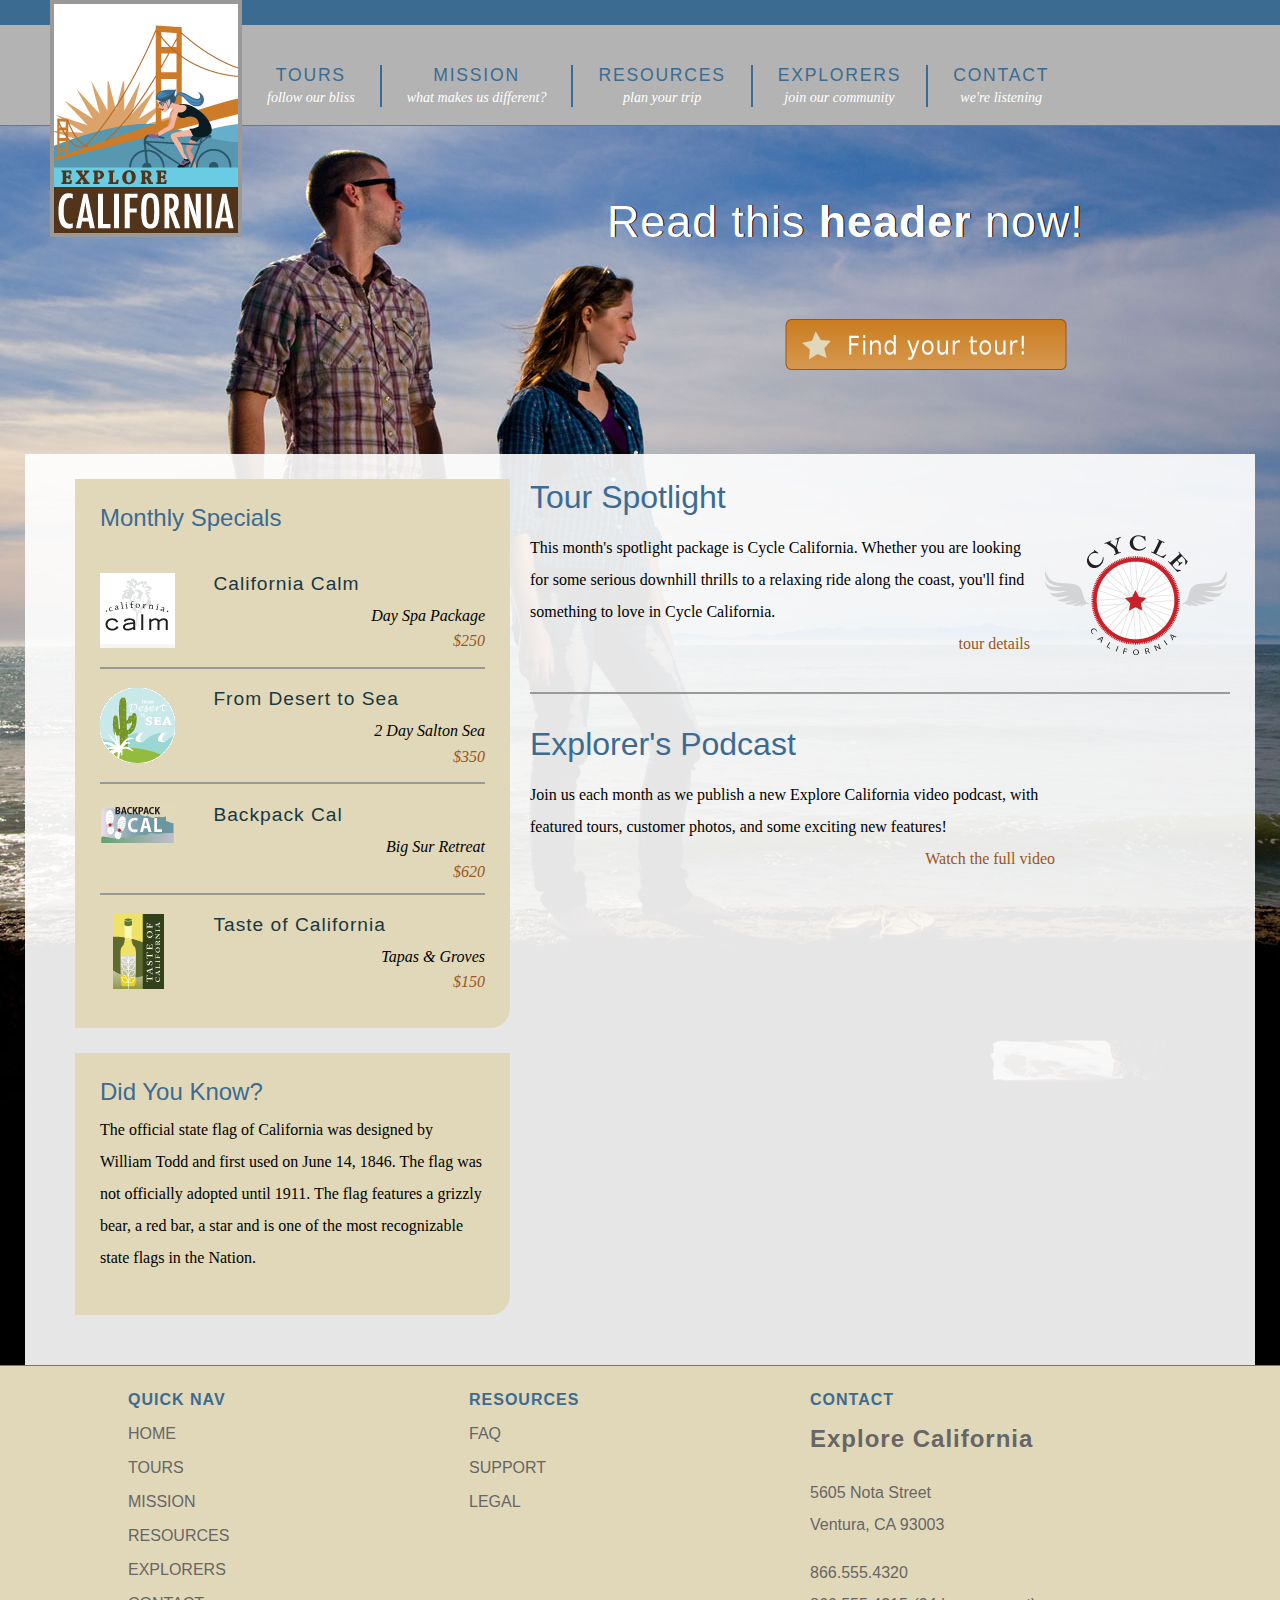
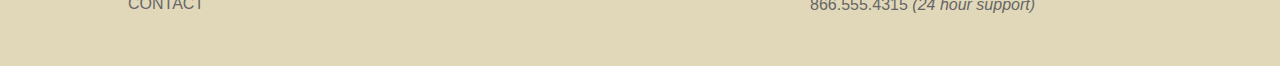
<file: index.html>
<!DOCTYPE html>
<html lang="en">
  <head>
    <meta http-equiv="Content-Type" content="text/html; charset=utf-8">
    <title>Welcome to Explore California</title>
    <link href="assets/stylesheets/main.css" rel="stylesheet" type="text/css" media="all">
    <script src="assets/javascripts/jquery-1.5.1.min.js"></script>
    <script src="assets/javascripts/jquery-ui-1.8.10.custom.min.js"></script>
    <script src="assets/javascripts/menus.js"></script>
  </head>
  <body id="home">
    <div id="wrapper">

      <div id="mainHeader">
        <a href="index.html" title="home" class="logo">
          <div id="logo">
            <h1>Explore California</h1>
          </div>
        </a>
        <div id="siteNav">
          <h1>Where do you want to go?</h1>
          <ul>
            <li><a href="tours.html" title="Our tours">Tours <br /><span class="tagline">follow our bliss</span></a>
              <ul>
                <li><a href="tours.html" title="Our tours">All Tours</a></li>
                <li><a href="tours.html" title="find tours">Tours by Activity</a></li>
                <li><a href="tours.html" title="find tours">Tours by Region</a></li>
                <li><a href="tours.html" title="find tours">Tour Finder</a></li>
              </ul>
            </li>
            <li><a href="mission.html" title="What we believe">Mission <br /><span class="tagline">what makes us different?</span></a></li>
            <li><a href="resources.html" title="planning resources">Resources <br /><span class="tagline">plan your trip</span></a>
              <ul>
                <li><a href="resources/faq.html" title="Got questions?">Tour FAQs</a></li>
                <li><a href="resources/additional_resources.html" title="additional resources">Tour Information</a></li>
                <li><a href="resources/terms.html" title="terms and conditions">Site Terms</a></li>
              </ul>
            </li>
            <li><a href="explorers.html" title="Our community">Explorers <br /><span class="tagline">join our community</span></a>
              <ul>
                <li><a href="explorers/join.html" title="join our community">Join the Explorers</a></li>
                <li><a href="blog/index.html" title="read our blog!">Read our Blog</a></li>
                <li><a href="explorers/gallery.html" title="contributor photos">Tour Photos</a></li>
                <li><a href="explorers/video.html" title="check out our podcast">Video podcast</a></li>
              </ul>
            </li>
            <li><a href="contact.html" title="contact us">Contact <br /><span class="tagline">we're listening</span></a>
              <ul>
                <li><a href="support.html" title="need help?">Support</a></li>
              </ul>
            </li>
          </ul>
        </div>
      </div>

      <div id="actionCall">
        <h1>Read this <strong>header</strong> now!</h1>
        <a href="tours.html" title="Find your tour!"><h2>Find your tour</h2></a>
      </div>

      <div id="contentWrapper">
        <div id="mainContent">
          <div id="mainArticle"> 
            <h1>Tour Spotlight</h1>
            <p class="spotlight">This month's spotlight package is Cycle California. Whether you are looking for some serious downhill thrills to a relaxing ride along the coast, you'll find something to love in Cycle California.<br /> <span class="accent"><a href="tours_cycle.html" title="Cycle California">tour details</a></span></p>
            
            <h1>Explorer's Podcast</h1>
            <p class="videoText">Join us each month as we publish a new Explore California video podcast, with featured tours, customer photos, and some exciting new features!<span class="accent"><a href="explorers/video.html" title="Video Podcast">Watch the full video</a></span></p>
          </div>
        </div>
        
        <div id="secondaryContent">
          <div id="specials" class="callOut">
            <h1>Monthly Specials</h1>
            <h2 class="top"><img src="assets/images/calm_bug.gif" alt="California Calm" width="75" height="75" />California Calm</h2>
            <p>Day Spa Package <br />
              <a href="tours/tour_detail_cycle.html">$250</a></p>
            <h2><img src="assets/images/desert_bug.gif" alt="From desert to sea" width="75" height="75" />From Desert to Sea</h2>
            <p>2 Day Salton Sea <br />
              <a href="tours/tour_detail_cycle.html">$350</a></p>
            <h2><img src="assets/images/backpack_bug.gif" alt="Backpack Cal" width="75" height="41" />Backpack Cal</h2>
            <p>Big Sur Retreat <br />
              <a href="tours/tour_detail_cycle.html">$620</a></p>
            <h2><img src="assets/images/taste_bug.gif" alt="Taste of California" width="75" height="75" />Taste of California</h2>
            <p>Tapas &amp; Groves <br />
              <a href="tours/tour_detail_taste.html">$150</a></p>
          </div>
        
          <div id="trivia" class="callOut">
            <h1>Did You Know?</h1>
            <p>The official state flag of California was designed by William Todd and first used on June 14, 1846. The flag was not officially adopted until 1911. The flag features a grizzly bear, a red bar, a star and is one of the most recognizable state flags in the Nation.</p>
          </div>
        </div>
      </div>
  
      <div id="pageFooter">
        <div id="quickLinks">
          <h1>Quick Nav</h1>
          <ul id="quickNav">
            <li><a href="index.html" title="Our home page">Home</a></li>
            <li><a href="tours.html" title="Explore our tours">Tours</a></li>
            <li><a href="mission.html" title="What we think">Mission</a></li>
            <li><a href="resources.html" title="Guidance and planning">Resources</a></li>
            <li><a href="explorers.html" title="Join our community">Explorers</a></li>
            <li><a href="contact.html" title="Contact and support">Contact</a></li>
          </ul>
        </div>
        <div id="footerResources">
          <h1>Resources</h1>
          <ul id="quickNav">
            <li><a href="resources/faq.html" title="Our home page">FAQ</a></li>
            <li><a href="support.html" title="Need help?">Support</a></li>
            <li><a href="resources/legal.html" title="The fine print">Legal</a></li>
          </ul>
        </div>
        <div id="companyInfo">
          <h1>Contact</h1>
          <h2>Explore California</h2>
          <p>5605 Nota Street<br />
            Ventura, CA 93003</p>
          <p>866.555.4320<br />866.555.4315 <em>(24 hour support)</em></p>
        </div>
      </div>
    </div>
  </body>
</html>
</file>
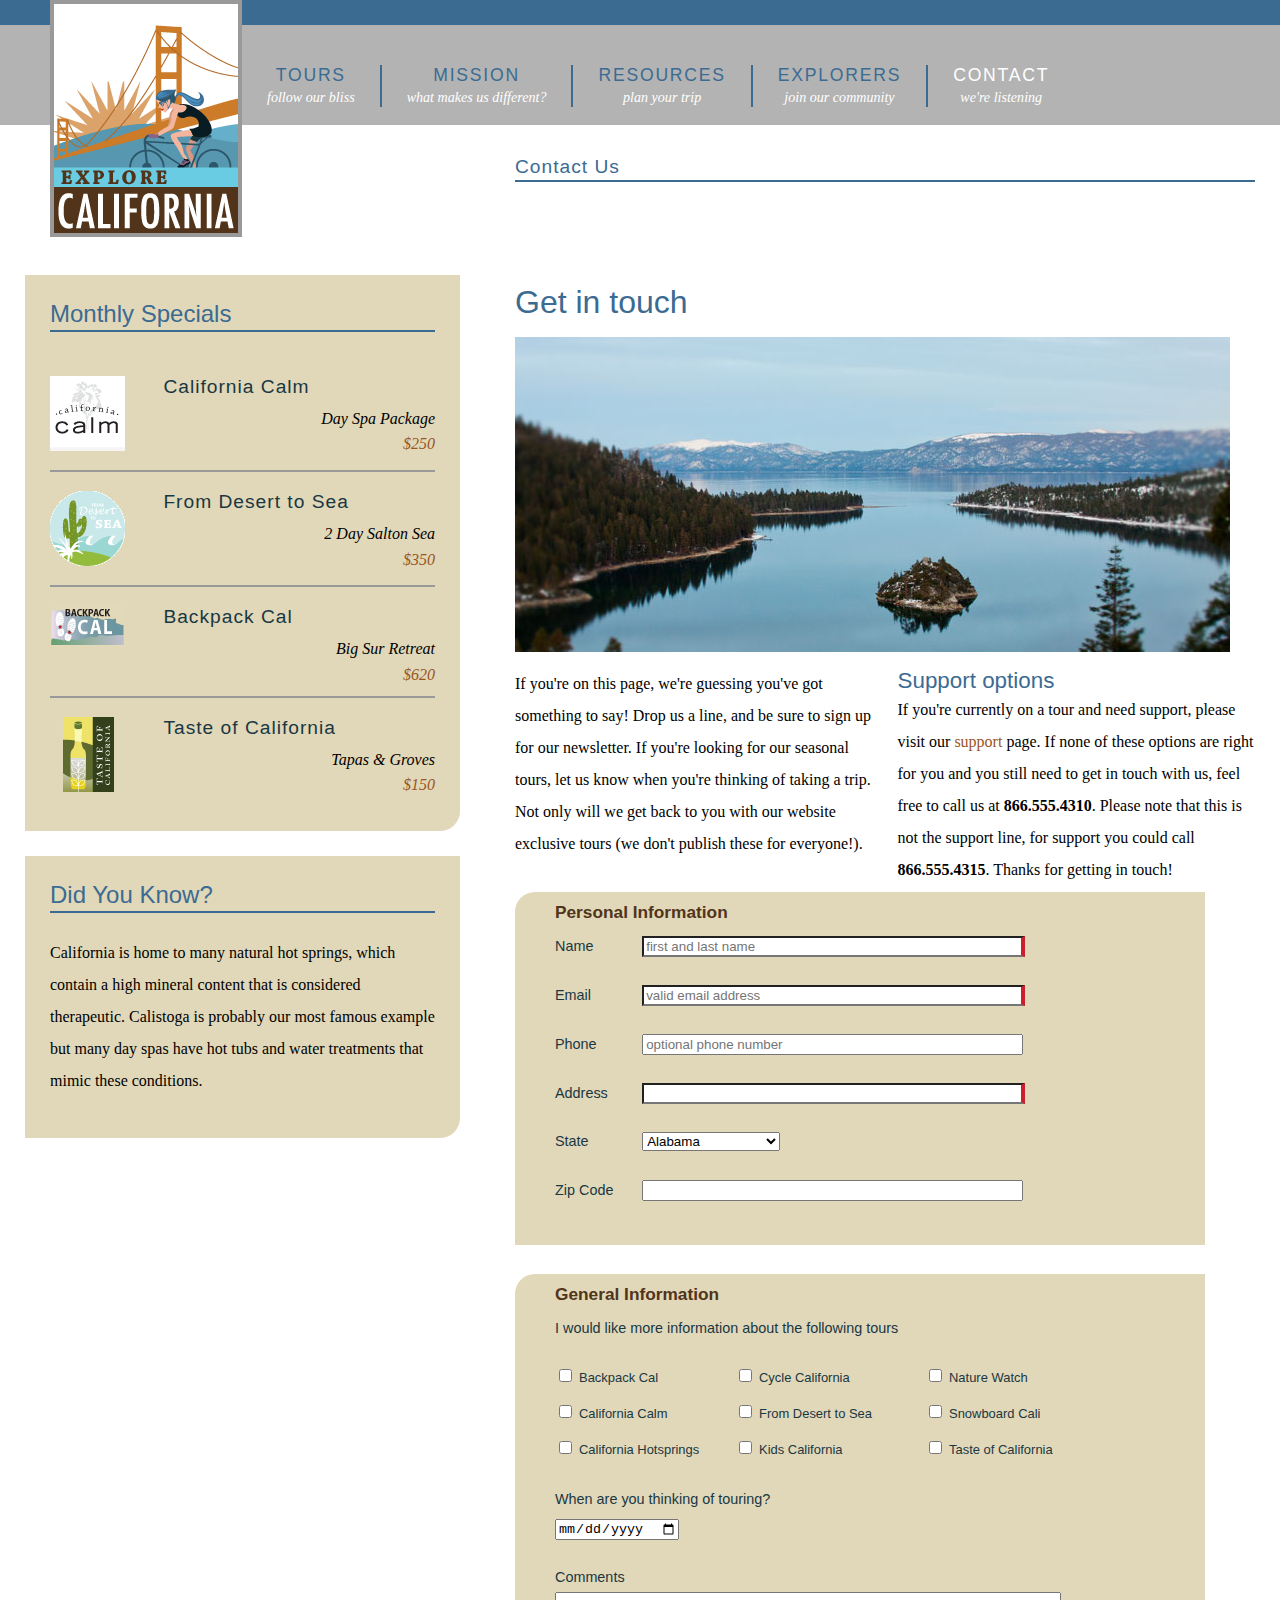
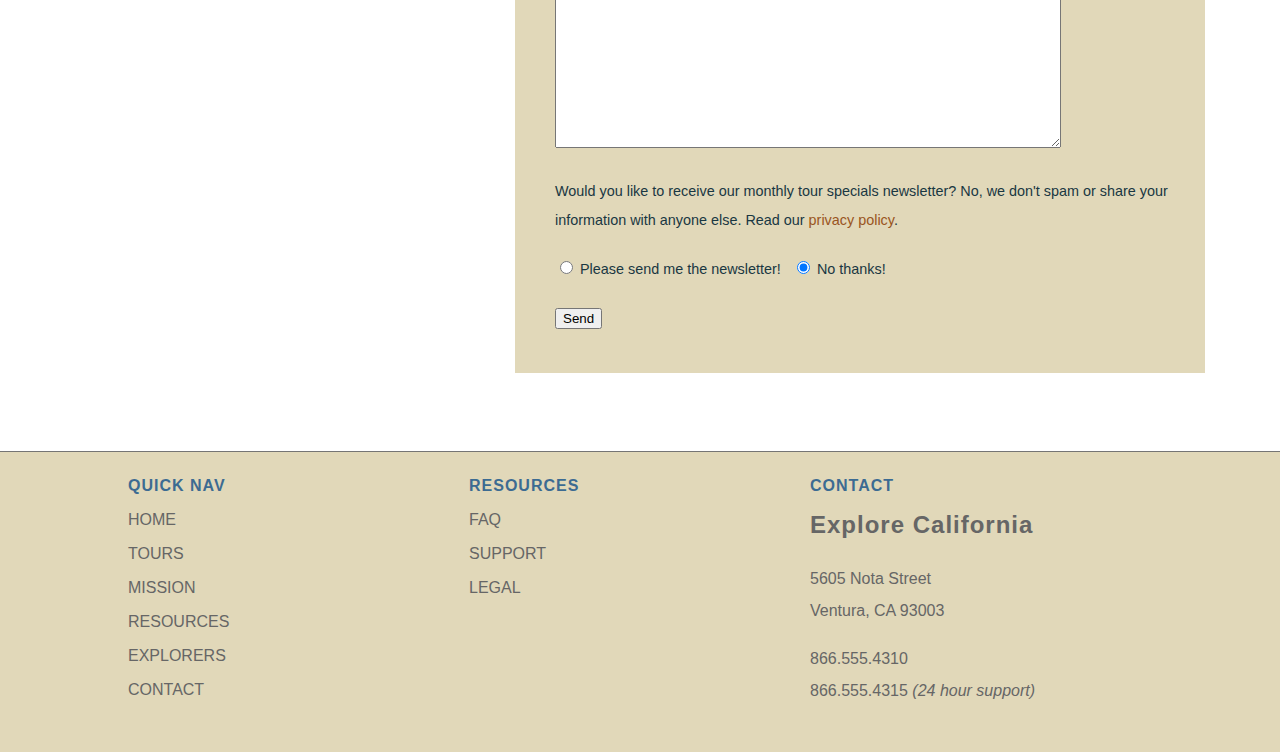
<file: contact.html>
<!DOCTYPE html>
<html lang="en">
  <head>
    <meta http-equiv="Content-Type" content="text/html; charset=utf-8">
    <title>Explore California: Contact Us</title>
    <link href="assets/stylesheets/main.css" rel="stylesheet" type="text/css" media="all">
    <script src="assets/javascripts/jquery-1.5.1.min.js"></script>
    <script src="assets/javascripts/jquery-ui-1.8.10.custom.min.js"></script>
    <script src="assets/javascripts/menus.js"></script>
  </head>
  <body>
    <div id="wrapper">

      <div id="mainHeader">
        <a href="index.html" title="home" class="logo">
          <div id="logo">
            <h1>Explore California</h1>
          </div>
        </a>
        <div id="siteNav">
          <h1>Where do you want to go?</h1>
          <ul>
            <li><a href="tours.html" title="Our tours">Tours <br /><span class="tagline">follow our bliss</span></a>
              <ul>
                <li><a href="tours.html" title="Our tours">All Tours</a></li>
                <li><a href="tours.html" title="find tours">Tours by Activity</a></li>
                <li><a href="tours.html" title="find tours">Tours by Region</a></li>
                <li><a href="tours.html" title="find tours">Tour Finder</a></li>
              </ul>
            </li>
            <li><a href="mission.html" title="What we believe">Mission <br /><span class="tagline">what makes us different?</span></a></li>
            <li><a href="resources.html" title="planning resources">Resources <br /><span class="tagline">plan your trip</span></a>
              <ul>
                <li><a href="resources/faq.html" title="Got questions?">Tour FAQs</a></li>
                <li><a href="resources/additional_resources.html" title="additional resources">Tour Information</a></li>
                <li><a href="resources/terms.html" title="terms and conditions">Site Terms</a></li>
              </ul>
            </li>
            <li><a href="explorers.html" title="Our community">Explorers <br /><span class="tagline">join our community</span></a>
              <ul>
                <li><a href="explorers/join.html" title="join our community">Join the Explorers</a></li>
                <li><a href="blog/index.html" title="read our blog!">Read our Blog</a></li>
                <li><a href="explorers/gallery.html" title="contributor photos">Tour Photos</a></li>
                <li><a href="explorers/video.html" title="check out our podcast">Video podcast</a></li>
              </ul>
            </li>
            <li><a href="contact.html" title="contact us" class="current">Contact <br /><span class="tagline">we're listening</span></a>
              <ul>
                <li><a href="support.html" title="need help?">Support</a></li>
              </ul>
            </li>
          </ul>
        </div>
      </div>
  
      <div id="mainContent">
        <div id="contentHeader" class="hasCrumbs">
          <h1>Contact Us</h1>
          <div id="subLinks">
            <ul>
              <li><a href="support.html" title="need help?">Support</a></li>
            </ul>
          </div>
        </div>
  
        <div id="mainArticle">
          <h1>Get in touch</h1>
          <img src="assets/images/emerald_bay.jpg" alt="Beautiful Lake Tahoe" class="articleImage" />
          <div class="multiCol">
            <p>If you're on this page, we're guessing you've got something to say! Drop us a line, and be sure to sign up for our newsletter. If you're looking for our seasonal tours,  let us know when you're thinking of taking a trip. Not only will we get back to you with our website exclusive tours (we don't publish these for everyone!).</p>
   
            <h2>Support options</h2>
            <p>If you're currently on a tour and need support, please visit our <a href="support.html">support</a> page. If none of these options are right for you and you still need to get in touch with us, feel free to call us at<span class="phone"> <strong>866.555.4310</strong>. Please note that this is not the support line, for support you could call </span><strong>866.555.4315</strong>. Thanks for getting in touch!</p>
          </div>
   
          <form id="frmContact" name="frmContact" method="post" action="contact_process.html">
            <fieldset id="personalInfo">
              <legend><strong>Personal Information</strong></legend>
              <p>
                <label for="name">Name</label>
                <input name="name" type="text" class="text" id="name" tabindex="100" placeholder="first and last name" required>
              </p>
              <p>
                <label for="email">Email</label>
                <input name="email" type="email" class="text" id="email" tabindex="110" placeholder="valid email address"  required>
              </p>
              <p>
                <label for="phone">Phone</label>
                <input name="phone" type="tel" class="text" id="phone" tabindex="130" placeholder="optional phone number">
              </p>
              <p>
                <label for="address">Address</label>
                <input name="address" type="text" class="text" id="address" tabindex="140" required>
              </p>
              <p>
                <label for="state">State</label>
                <select name="state" id="state" tabindex="150">
                  <option value="AL">Alabama</option>
                  <option value="AK">Alaska</option>
                  <option value="AZ">Arizona</option>
                  <option value="AR">Arkansas</option>
                  <option value="CA">California</option>
                  <option value="CO">Colorado</option>
                  <option value="CT">Connecticut</option>
                  <option value="DE">Delaware</option>
                  <option value="DC">District of Columbia</option>
                  <option value="FL">Florida</option>
                  <option value="GA">Georgia</option>
                  <option value="HI">Hawaii</option>
                  <option value="ID">Idaho</option>
                  <option value="IL">Illinois</option>
                  <option value="IN">Indiana</option>
                  <option value="IA">Iowa</option>
                  <option value="KA">Kansas</option>
                  <option value="KY">Kentucky</option>
                  <option value="LA">Louisiana</option>
                  <option value="ME">Maine</option>
                  <option value="MD">Maryland</option>
                  <option value="MA">Massachusetts</option>
                  <option value="MI">Michigan</option>
                  <option value="MN">Minnesota</option>
                  <option value="MO">Missouri</option>
                  <option value="MT">Montana</option>
                  <option value="NE">Nebraska</option>
                  <option value="NV">Nevada</option>
                  <option value="NH">New Hampshire</option>
                  <option value="NJ">New Jersey</option>
                  <option value="NM">New Mexico</option>
                  <option value="NY">New York</option>
                  <option value="NC">North Carolina</option>
                  <option value="ND">North Dakota</option>
                  <option value="OH">Ohio</option>
                  <option value="OK">Oklahoma</option>
                  <option value="OR">Oregon</option>
                  <option value="PA">Pennsylvania</option>
                  <option value="RI">Rhode Island</option>
                  <option value="SC">South Carolina</option>
                  <option value="SD">South Dakota</option>
                  <option value="TN">Tennessee</option>
                  <option value="TX">Texas</option>
                  <option value="UT">Utah</option>
                  <option value="VT">Vermont</option>
                  <option value="VA">Virginia</option>
                  <option value="WA">Washington</option>
                  <option value="WV">West Virginia</option>
                  <option value="WI">Wisconsin</option>
                  <option value="WY">Wyoming</option>
                </select>
              </p>
              <p>
                <label for="zip">Zip Code</label>
                <input name="zip" type="text" class="text" id="zip" tabindex="160">
              </p>
            </fieldset>

            <fieldset id="generalInfo">
              <legend><strong>General Information</strong></legend>
              <p>I would like more information about the following tours</p>
              <div class="col1">
                <p>
                  <input type="checkbox" name="backpack" id="backpack" tabindex="170">
                  <label for="backpack">Backpack Cal</label>
                </p>
                <p>
                  <input type="checkbox" name="calm" id="calm" tabindex="180">
                  <label for="calm">California Calm</label>
                </p>
                <p>
                  <input type="checkbox" name="hotsprings" id="hotsprings" tabindex="190">
                  <label for="hotsprings">California Hotsprings</label>
                </p>
              </div>
              <div class="col2">
                <p>
                  <input type="checkbox" name="cycle" id="cycle" tabindex="210">
                  <label for="cycle">Cycle California</label>
                </p>
                <p>
                  <input type="checkbox" name="desert" id="desert" tabindex="220">
                  <label for="desert">From Desert to Sea</label>
                </p>
                <p>
                  <input type="checkbox" name="kids" id="kids" tabindex="230">
                  <label for="kids">Kids California</label>
                </p>
              </div>
              <div class="col3">
                <p>
                  <input type="checkbox" name="nature" id="nature" tabindex="240">
                  <label for="nature">Nature Watch</label>
                </p>
                <p>
                  <input type="checkbox" name="snowboard" id="snowboard" tabindex="250">
                  <label for="snowboard">Snowboard Cali</label>
                </p>
                <p>
                  <input type="checkbox" name="taste" id="taste" tabindex="260">
                  <label for="taste">Taste of California</label>
                </p>
              </div>
              <p class="clear">
                <label for="tripDate" class="inline">When are you thinking of touring?</label><br />
                <input type="date" name="tripDate" id="tripDate" tabindex="265">
              </p>
              <p class="clear">
                <label for="comments">Comments</label><br />
                <textarea name="comments2" id="comments" cols="45" rows="5" tabindex="270"></textarea>
              </p>
              <p>Would you like to receive our monthly tour specials newsletter? No, we don't spam or share your information with anyone else. Read our <a href="privacy.html">privacy policy</a>.</p>
              <p>
                <input type="radio" name="newsletter" id="newsletter_yes" value="yes" tabindex="280">
                <label for="newsletter_yes" class="inline break">Please send me the newsletter!</label>
                <input type="radio" name="newsletter" id="newsletter_no" value="no" tabindex="290" checked>
                <label for="newsletter_no" class="inline">No thanks!</label>
              </p>
              <p>
                <input type="submit" name="submit2" id="submit2" value="Send" tabindex="300">
              </p>
            </fieldset>
          </form>

        </div>
      </div>

      <div id="secondaryContent">
        <div id="specials" class="callOut">
          <h1>Monthly Specials</h1>
          <h2 class="top"><img src="assets/images/calm_bug.gif" alt="California Calm" width="75" height="75" />California Calm</h2>
          <p>Day Spa Package <br />
            <a href="tours/tour_detail_cycle.html">$250</a></p>
          <h2><img src="assets/images/desert_bug.gif" alt="From desert to sea" width="75" height="75" />From Desert to Sea</h2>
          <p>2 Day Salton Sea <br />
            <a href="tours/tour_detail_cycle.html">$350</a></p>
          <h2><img src="assets/images/backpack_bug.gif" alt="Backpack Cal" width="75" height="41" />Backpack Cal</h2>
          <p>Big Sur Retreat <br />
            <a href="tours/tour_detail_cycle.html">$620</a></p>
          <h2><img src="assets/images/taste_bug.gif" alt="Taste of California" width="75" height="75" />Taste of California</h2>
          <p>Tapas &amp; Groves <br />
            <a href="tours/tour_detail_taste.html">$150</a></p>
        </div>
        <div id="trivia" class="callOut">
          <h1>Did You Know?</h1>
          <p>California is home to many natural hot springs, which contain a high mineral content that is considered therapeutic. Calistoga is probably our most famous example but many day spas have hot tubs and water treatments that mimic these conditions.</p>
        </div>
      </div>
  
      <div id="pageFooter">
        <div id="quickLinks">
          <h1>Quick Nav</h1>
          <ul id="quickNav">
            <li><a href="index.html" title="Our home page">Home</a></li>
            <li><a href="tours.html" title="Explore our tours">Tours</a></li>
            <li><a href="mission.html" title="What we think">Mission</a></li>
            <li><a href="resources.html" title="Guidance and planning">Resources</a></li>
            <li><a href="explorers.html" title="Join our community">Explorers</a></li>
            <li><a href="contact.html" title="Contact and support">Contact</a></li>
          </ul>
        </div>
        <div id="footerResources">
          <h1>Resources</h1>
          <ul id="quickNav">
            <li><a href="resources/faq.html" title="Our home page">FAQ</a></li>
            <li><a href="support.html" title="Need help?">Support</a></li>
            <li><a href="resources/legal.html" title="The fine print">Legal</a></li>
          </ul>
        </div>
        <div id="companyInfo">
          <h1>Contact</h1>
          <h2>Explore California</h2>
          <p>5605 Nota Street<br />
            Ventura, CA 93003</p>
          <p>866.555.4310<br />866.555.4315 <em>(24 hour support)</em></p>
        </div>
      </div>
    </div>
  </body>
</html>
</file>
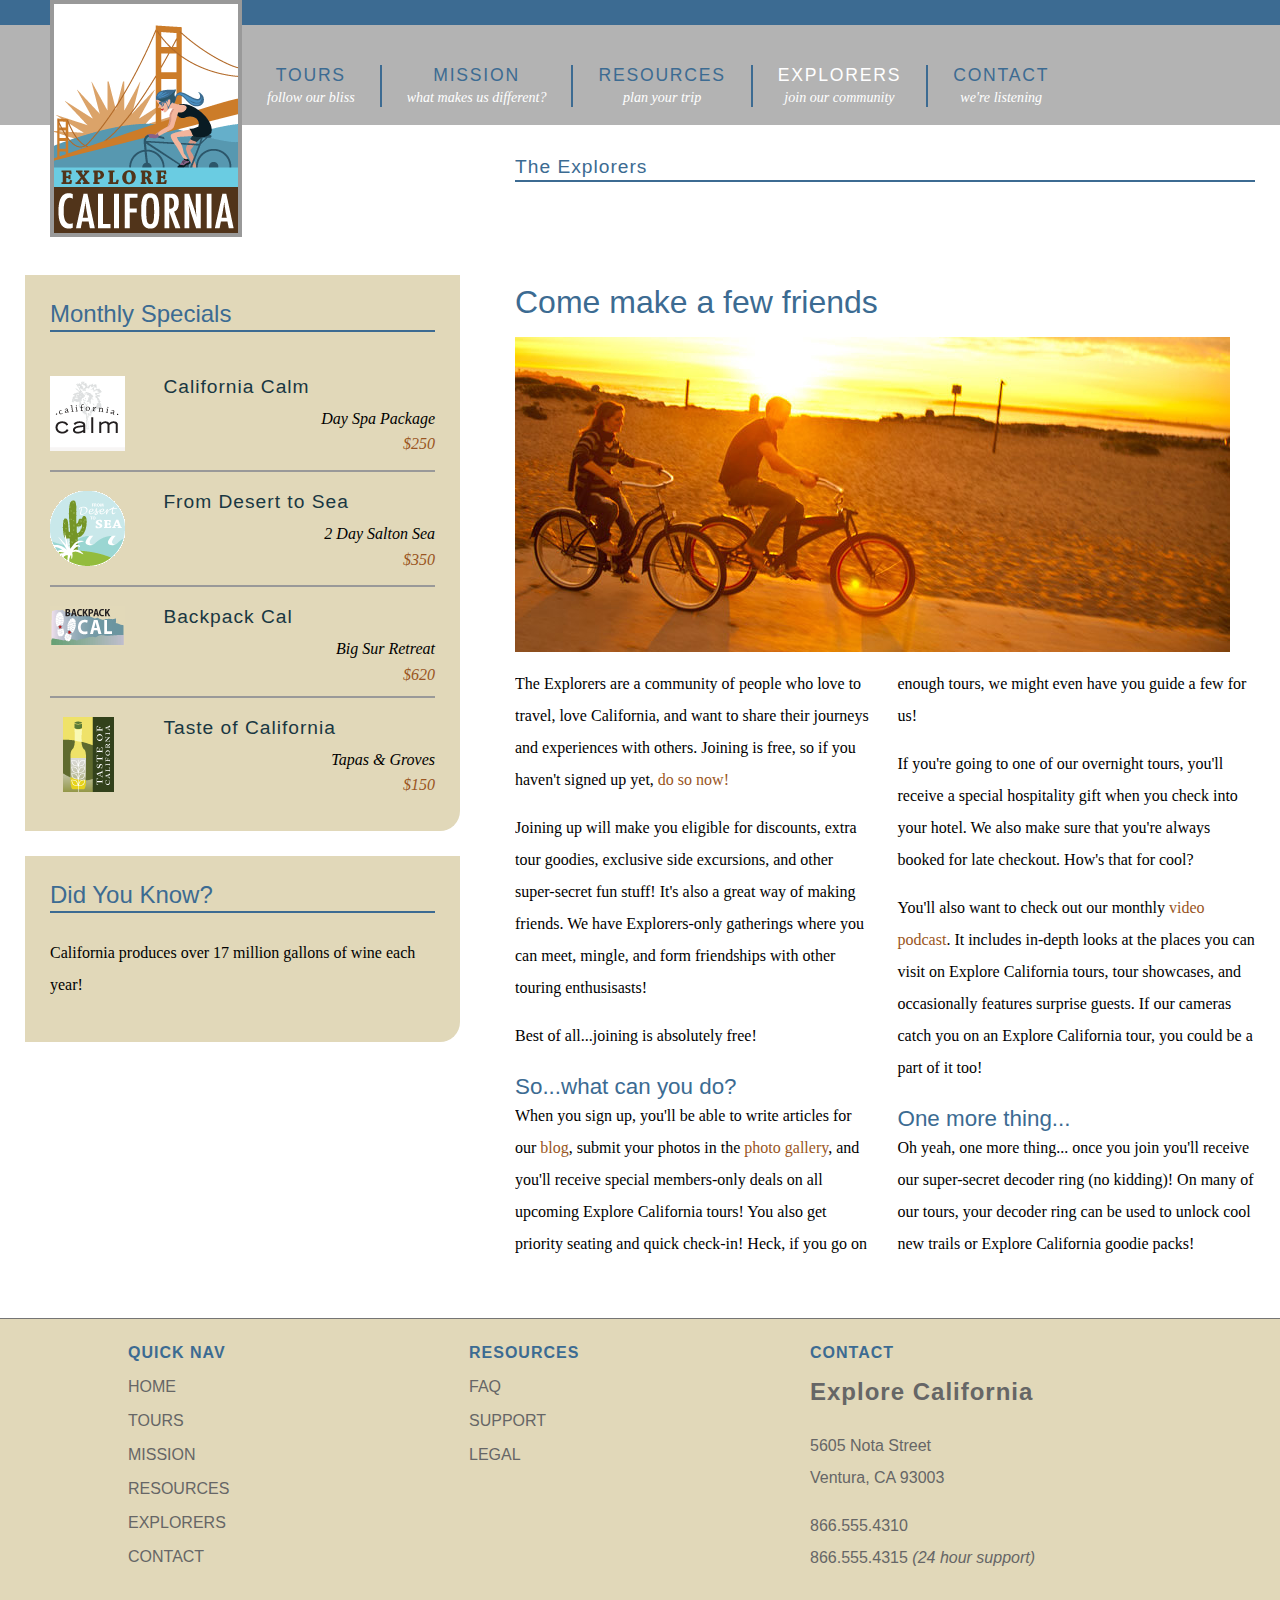
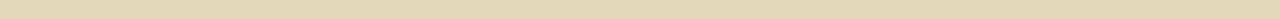
<file: explorers.html>
<!DOCTYPE html>
<html lang="en">
  <head>
  	<meta http-equiv="Content-Type" content="text/html; charset=utf-8">
    <title>Explore California: Explorers</title>
    <link href="assets/stylesheets/main.css" rel="stylesheet" type="text/css" media="all">
    <script src="assets/javascripts/jquery-1.5.1.min.js"></script>
    <script src="assets/javascripts/jquery-ui-1.8.10.custom.min.js"></script>
    <script src="assets/javascripts/menus.js"></script>
  </head>
  <body>
    <div id="wrapper">
      <div id="mainHeader">
        <a href="index.html" title="home" class="logo">
          <div id="logo">
            <h1>Explore California</h1>
          </div>
        </a>
        <div id="siteNav">
          <h1>Where do you want to go?</h1>
          <ul>
            <li><a href="tours.html" title="Our tours">Tours <br /><span class="tagline">follow our bliss</span></a>
              <ul>
                <li><a href="tours.html" title="Our tours">All Tours</a></li>
                <li><a href="tours.html" title="find tours">Tours by Activity</a></li>
                <li><a href="tours.html" title="find tours">Tours by Region</a></li>
                <li><a href="tours.html" title="find tours">Tour Finder</a></li>
              </ul>
            </li>
            <li><a href="mission.html" title="What we believe">Mission <br /><span class="tagline">what makes us different?</span></a></li>
            <li><a href="resources.html" title="planning resources">Resources <br /><span class="tagline">plan your trip</span></a>
              <ul>
                <li><a href="resources/faq.html" title="Got questions?">Tour FAQs</a></li>
                <li><a href="resources/additional_resources.html" title="additional resources">Tour Information</a></li>
                <li><a href="resources/terms.html" title="terms and conditions">Site Terms</a></li>
              </ul>
            </li>
            <li><a href="explorers.html" title="Our community" class="current">Explorers <br /><span class="tagline">join our community</span></a>
              <ul>
                <li><a href="explorers/join.html" title="join our community">Join the Explorers</a></li>
                <li><a href="blog/index.html" title="read our blog!">Read our Blog</a></li>
                <li><a href="explorers/gallery.html" title="contributor photos">Tour Photos</a></li>
                <li><a href="explorers/video.html" title="check out our podcast">Video podcast</a></li>
              </ul>
            </li>
            <li><a href="contact.html" title="contact us">Contact <br /><span class="tagline">we're listening</span></a>
              <ul>
                <li><a href="support.html" title="need help?">Support</a></li>
              </ul>
            </li>
          </ul>
        </div>
      </div>

      <div id="mainContent">
        <div id="contentHeader" class="hasCrumbs">
          <h1>The Explorers</h1>
          <div id="subLinks">
            <ul>
              <li><a href="explorers/join.html" title="join our community">Join the Explorers</a></li>
              <li><a href="blog/index.html" title="read our blog!"> Blog</a></li>
              <li><a href="explorers/gallery.html" title="contributor photos">Tour Photos</a></li>
              <li><a href="explorers/video.html" title="check out our podcast">Video podcast</a></li>
            </ul>
          </div>
        </div>
        <div id="mainArticle">
          <h1>Come make a few friends</h1>
          <img src="assets/images/bikes.jpg" alt="Come join us!" class="articleImage" />
          <div class="multiCol">
            <p>The Explorers are a community of people who love to travel, love California, and want to share their journeys and experiences with others. Joining is free, so if you haven't signed up yet, <a href="explorers/join.html">do so now!</a></p>
            <p>Joining up will make you eligible for discounts, extra tour goodies, exclusive side excursions, and other super-secret fun stuff! It's also a great way of making friends. We have Explorers-only gatherings where you can meet, mingle, and form friendships with other touring enthusisasts!</p>
            <p>Best of all...joining is absolutely free!</p>
          
            <h2>So...what can you do?</h2>
            <p>When you sign up, you'll be able to write articles for our <a href="http://www.explorecalifornia.org/blog">blog</a>, submit your photos in the <a href="explorers/gallery.html">photo gallery</a>, and you'll receive special members-only deals on all upcoming Explore California tours! You also get priority seating and quick check-in! Heck, if you go on enough tours, we might even have you guide a few for us!</p>
            <p>If you're going to one of our overnight tours, you'll receive a special hospitality gift when you check into your hotel. We also make sure that you're always booked for late checkout. How's that for cool?</p>
            <p>You'll also want to check out our monthly <a href="explorers/podcast.html">video podcast</a>. It includes in-depth looks at the places you can visit on Explore California tours, tour showcases, and occasionally features surprise guests. If our cameras catch you on an Explore California tour, you could be a part of it too!</p>
          
            <h2>One more thing...</h2>
            <p>Oh yeah, one more thing... once you join you'll receive our super-secret decoder ring (no kidding)! On many of our tours, your decoder ring can be used to unlock cool new trails or Explore California goodie packs!</p>
          </div>
        </div>
      </div>
  
      <div id="secondaryContent">
        <div id="specials" class="callOut">
          <h1>Monthly Specials</h1>
          <h2 class="top"><img src="assets/images/calm_bug.gif" alt="California Calm" width="75" height="75" />California Calm</h2>
          <p>Day Spa Package <br />
            <a href="tours/tour_detail_cycle.html">$250</a></p>
          <h2><img src="assets/images/desert_bug.gif" alt="From desert to sea" width="75" height="75" />From Desert to Sea</h2>
          <p>2 Day Salton Sea <br />
            <a href="tours/tour_detail_cycle.html">$350</a></p>
          <h2><img src="assets/images/backpack_bug.gif" alt="Backpack Cal" width="75" height="41" />Backpack Cal</h2>
          <p>Big Sur Retreat <br />
            <a href="tours/tour_detail_cycle.html">$620</a></p>
          <h2><img src="assets/images/taste_bug.gif" alt="Taste of California" width="75" height="75" />Taste of California</h2>
          <p>Tapas &amp; Groves <br />
            <a href="tours/tour_detail_taste.html">$150</a></p>
        </div>
        <div id="trivia" class="callOut">
          <h1>Did You Know?</h1>
          <p>California produces over 17 million gallons of wine each year!</p>
        </div>
      </div>
  
      <div id="pageFooter">
        <div id="quickLinks">
          <h1>Quick Nav</h1>
          <ul id="quickNav">
            <li><a href="index.html" title="Our home page">Home</a></li>
            <li><a href="tours.html" title="Explore our tours">Tours</a></li>
            <li><a href="mission.html" title="What we think">Mission</a></li>
            <li><a href="resources.html" title="Guidance and planning">Resources</a></li>
            <li><a href="explorers.html" title="Join our community">Explorers</a></li>
            <li><a href="contact.html" title="Contact and support">Contact</a></li>
          </ul>
        </div>
        <div id="footerResources">
          <h1>Resources</h1>
          <ul id="quickNav">
            <li><a href="resources/faq.html" title="Our home page">FAQ</a></li>
            <li><a href="support.html" title="Need help?">Support</a></li>
            <li><a href="resources/legal.html" title="The fine print">Legal</a></li>
          </ul>
        </div>
        <div id="companyInfo">
          <h1>Contact</h1>
          <h2>Explore California</h2>
          <p>5605 Nota Street<br />
            Ventura, CA 93003</p>
          <p>866.555.4310<br />866.555.4315 <em>(24 hour support)</em></p>
        </div>
      </div>
    </div>
  </body>
</html>
</file>
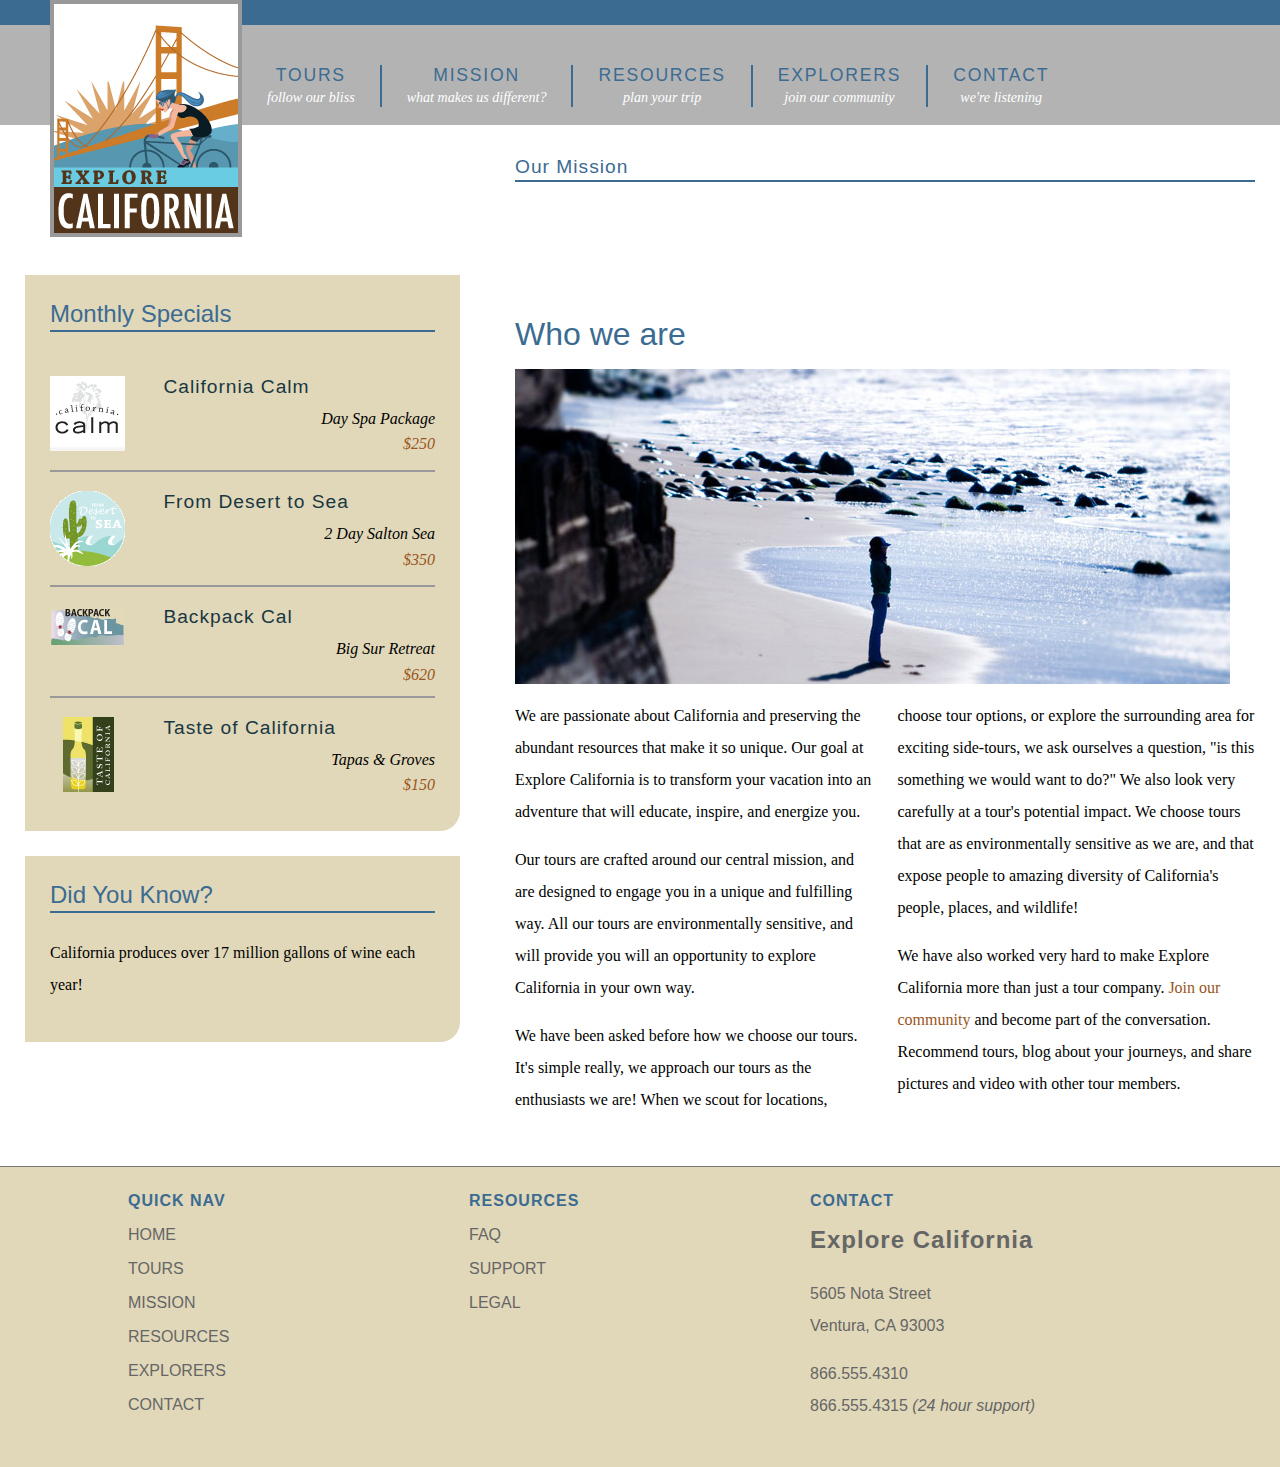
<file: mission.html>
<!DOCTYPE html>
<html lang="en">
  <head>
    <meta http-equiv="Content-Type" content="text/html; charset=utf-8">
    <title>Explore California: Mission</title>
    <link href="assets/stylesheets/main.css" rel="stylesheet" type="text/css" media="all">
    <script src="assets/javascripts/jquery-1.5.1.min.js"></script>
    <script src="assets/javascripts/jquery-ui-1.8.10.custom.min.js"></script>
    <script src="assets/javascripts/menus.js"></script>
  </head>
  <body>
    <div id="wrapper">

      <div id="mainHeader">
        <a href="index.html" title="home" class="logo">
          <div id="logo">
            <h1>Explore California</h1>
          </div>
        </a>
        <div id="siteNav">
          <h1>Where do you want to go?</h1>
          <ul>
            <li><a href="tours.html" title="Our tours">Tours <br /><span class="tagline">follow our bliss</span></a>
              <ul>
                <li><a href="tours.html" title="Our tours">All Tours</a></li>
                <li><a href="tours.html" title="find tours">Tours by Activity</a></li>
                <li><a href="tours.html" title="find tours">Tours by Region</a></li>
                <li><a href="tours.html" title="find tours">Tour Finder</a></li>
              </ul>
            </li>
            <li><a href="mission.html" title="What we believe">Mission <br /><span class="tagline" class="current">what makes us different?</span></a></li>
            <li><a href="resources.html" title="planning resources">Resources <br /><span class="tagline">plan your trip</span></a>
              <ul>
                <li><a href="resources/faq.html" title="Got questions?">Tour FAQs</a></li>
                <li><a href="resources/additional_resources.html" title="additional resources">Tour Information</a></li>
                <li><a href="resources/terms.html" title="terms and conditions">Site Terms</a></li>
              </ul>
            </li>
            <li><a href="explorers.html" title="Our community">Explorers <br /><span class="tagline">join our community</span></a>
              <ul>
                <li><a href="explorers/join.html" title="join our community">Join the Explorers</a></li>
                <li><a href="blog/index.html" title="read our blog!">Read our Blog</a></li>
                <li><a href="explorers/gallery.html" title="contributor photos">Tour Photos</a></li>
                <li><a href="explorers/video.html" title="check out our podcast">Video podcast</a></li>
              </ul>
            </li>
            <li><a href="contact.html" title="contact us">Contact <br /><span class="tagline">we're listening</span></a>
              <ul>
                <li><a href="support.html" title="need help?">Support</a></li>
              </ul>
            </li>
          </ul>
        </div>
      </div>

      <div id="mainContent">
        <div id="contentHeader">
          <h1>Our Mission</h1>
        </div>
        <div id="mainArticle">
          <h1>Who we are</h1>
          <img src="assets/images/mission_look.jpg" alt="Looking out at the Pacific" class="articleImage" />
          <div class="multiCol">
            <p>We are passionate about California and preserving the abundant resources that make it so unique. Our goal at Explore California is to transform your vacation into an adventure that will educate, inspire, and energize you.</p> 
            <p>Our tours are crafted around our central mission, and are designed to engage you in a unique and fulfilling way. All our tours are environmentally sensitive, and will provide you will an opportunity to explore California in your own way.</p>
            <p>We have been asked before how we choose our tours. It's simple really, we approach our tours as the enthusiasts we are! When we scout for locations, choose tour options, or explore the surrounding area for exciting side-tours, we ask ourselves a question, &quot;is this something we would want to do?&quot; We also look very carefully at a tour's potential impact. We choose tours that are as environmentally sensitive as we are, and that expose people to amazing diversity of California's people, places, and wildlife!</p>
            <p>We have also worked very hard to make Explore California more than just a tour company. <a href="explorers/join.html">Join our community</a> and become part of the conversation. Recommend tours, blog about your journeys, and share pictures and video with other tour members.</p>
          </div>
        </div>
      </div>
      
      <div id="secondaryContent">
        <div id="specials" class="callOut">
          <h1>Monthly Specials</h1>
          <h2 class="top"><img src="assets/images/calm_bug.gif" alt="California Calm" width="75" height="75" />California Calm</h2>
          <p>Day Spa Package <br />
            <a href="tours/tour_detail_cycle.html">$250</a></p>
          <h2><img src="assets/images/desert_bug.gif" alt="From desert to sea" width="75" height="75" />From Desert to Sea</h2>
          <p>2 Day Salton Sea <br />
            <a href="tours/tour_detail_cycle.html">$350</a></p>
          <h2><img src="assets/images/backpack_bug.gif" alt="Backpack Cal" width="75" height="41" />Backpack Cal</h2>
          <p>Big Sur Retreat <br />
            <a href="tours/tour_detail_cycle.html">$620</a></p>
          <h2><img src="assets/images/taste_bug.gif" alt="Taste of California" width="75" height="75" />Taste of California</h2>
          <p>Tapas &amp; Groves <br />
            <a href="tours/tour_detail_taste.html">$150</a></p>
        </div>
        <div id="trivia" class="callOut">
          <h1>Did You Know?</h1>
          <p>California produces over 17 million gallons of wine each year!</p>
        </div>
      </div>
      
      <div id="pageFooter">
        <div id="quickLinks">
          <h1>Quick Nav</h1>
          <ul id="quickNav">
            <li><a href="index.html" title="Our home page">Home</a></li>
            <li><a href="tours.html" title="Explore our tours">Tours</a></li>
            <li><a href="mission.html" title="What we think">Mission</a></li>
            <li><a href="resources.html" title="Guidance and planning">Resources</a></li>
            <li><a href="explorers.html" title="Join our community">Explorers</a></li>
            <li><a href="contact.html" title="Contact and support">Contact</a></li>
          </ul>
        </div>
        <div id="footerResources">
          <h1>Resources</h1>
          <ul id="quickNav">
            <li><a href="resources/faq.html" title="Our home page">FAQ</a></li>
            <li><a href="support.html" title="Need help?">Support</a></li>
            <li><a href="resources/legal.html" title="The fine print">Legal</a></li>
          </ul>
        </div>
        <div id="companyInfo">
          <h1>Contact</h1>
          <h2>Explore California</h2>
          <p>5605 Nota Street<br />
            Ventura, CA 93003</p>
          <p>866.555.4310<br />866.555.4315 <em>(24 hour support)</em></p>
        </div>
      </div>
    </div>
  </body>
</html>
</file>
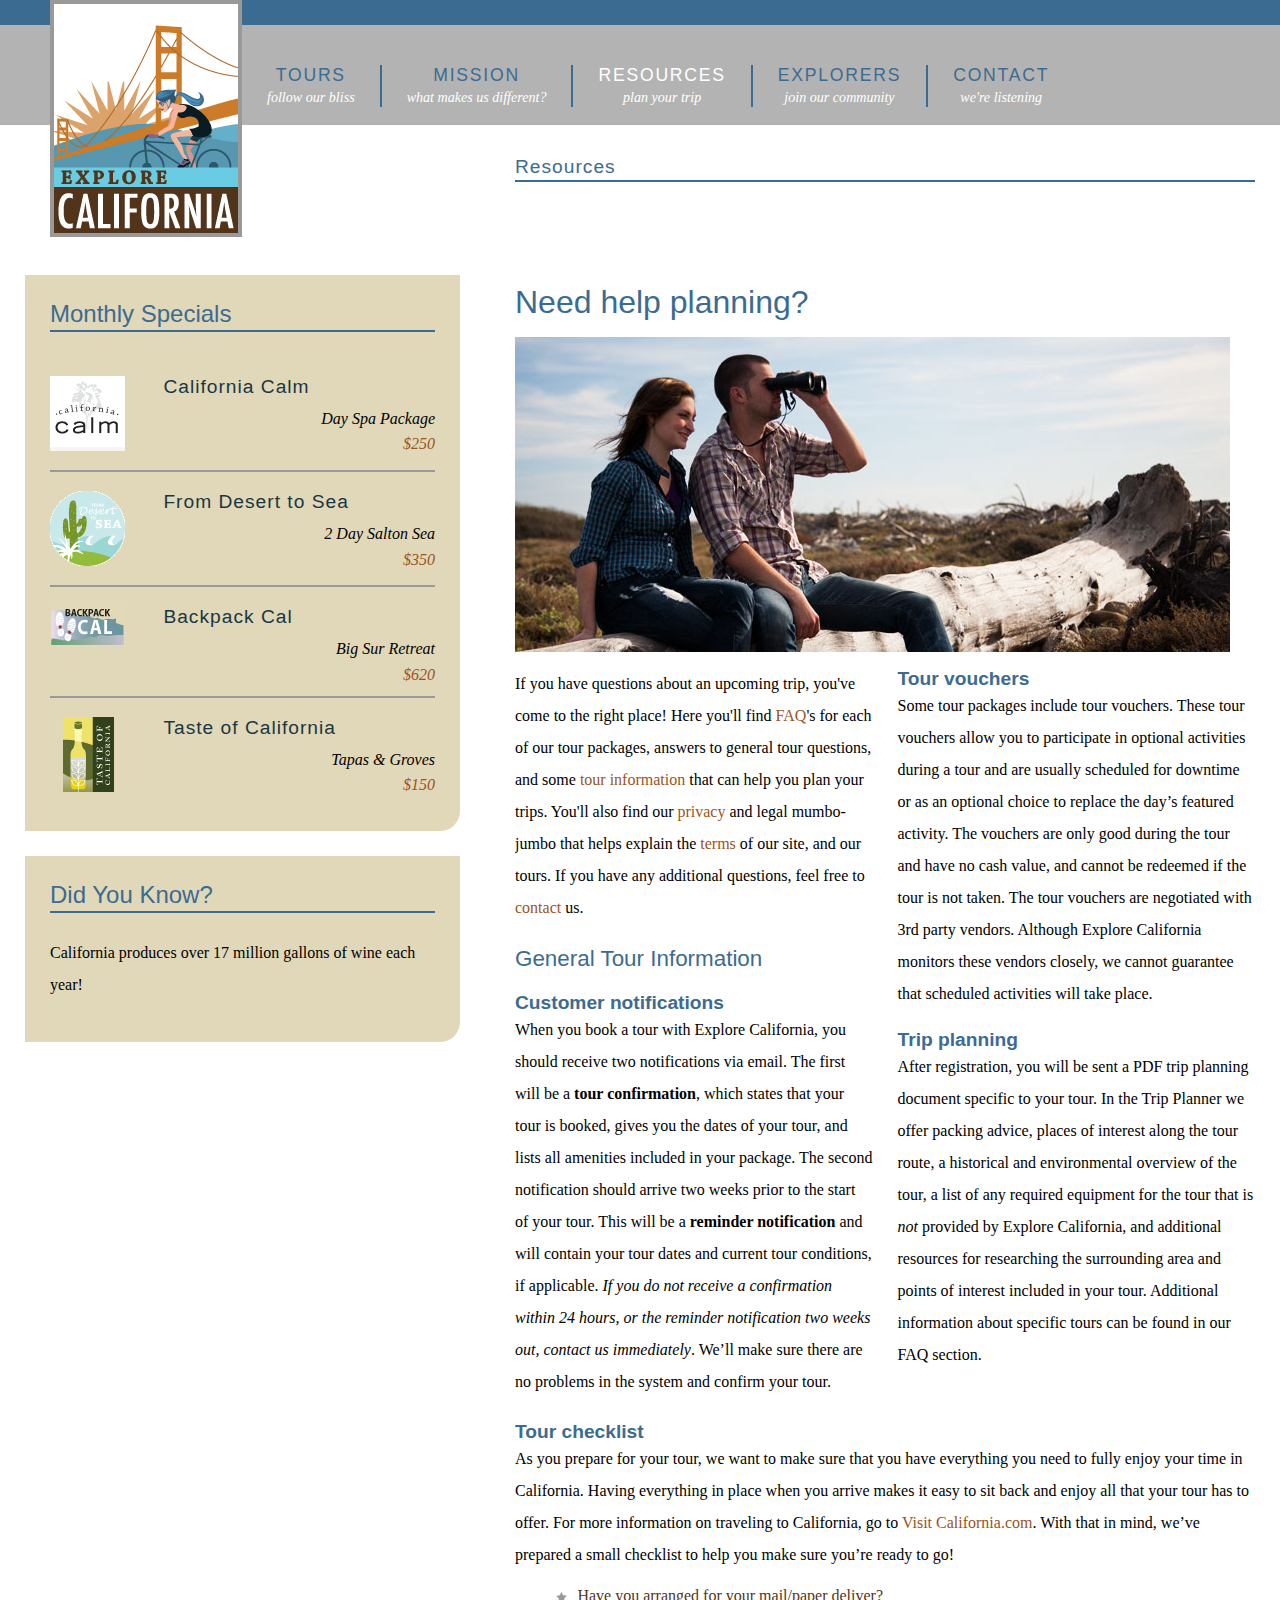
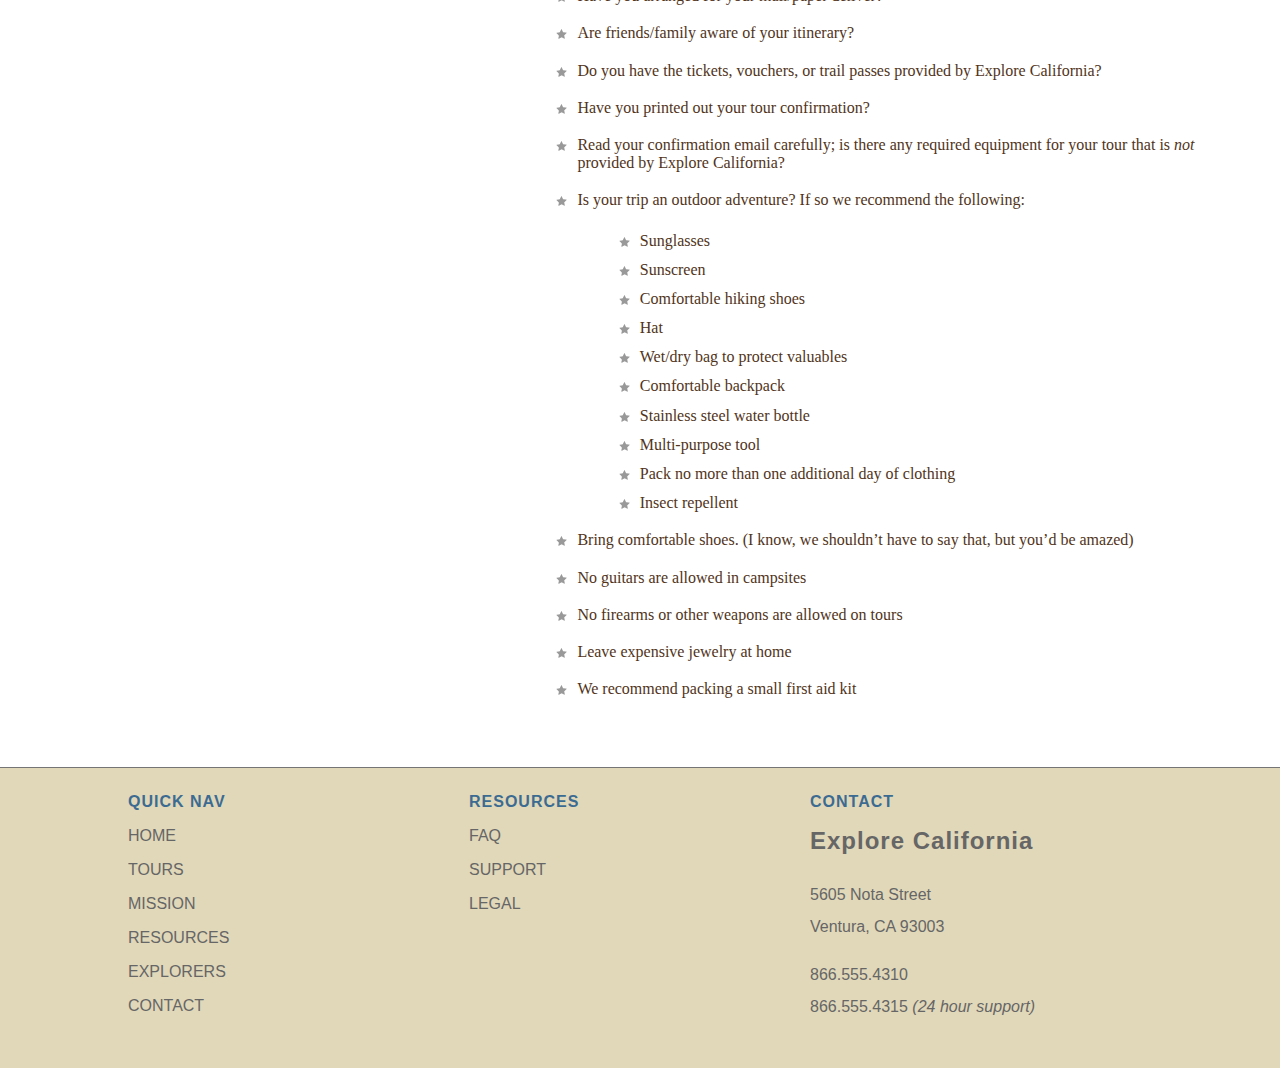
<file: resources.html>
<!DOCTYPE html>
<html lang="en">
  <head>
    <meta http-equiv="Content-Type" content="text/html; charset=utf-8">
    <title>Explore California: Resources</title>
    <link href="assets/stylesheets/main.css" rel="stylesheet" type="text/css" media="all">
    <script src="assets/javascripts/jquery-1.5.1.min.js"></script>
    <script src="assets/javascripts/jquery-ui-1.8.10.custom.min.js"></script>
    <script src="assets/javascripts/menus.js"></script>
  </head>
  <body>
    <div id="wrapper">

      <div id="mainHeader">
        <a href="index.html" title="home" class="logo">
          <div id="logo">
            <h1>Explore California</h1>
          </div>
        </a>
        <div id="siteNav">
          <h1>Where do you want to go?</h1>
          <ul>
            <li><a href="tours.html" title="Our tours">Tours <br /><span class="tagline">follow our bliss</span></a>
              <ul>
                <li><a href="tours.html" title="Our tours">All Tours</a></li>
                <li><a href="tours.html" title="find tours">Tours by Activity</a></li>
                <li><a href="tours.html" title="find tours">Tours by Region</a></li>
                <li><a href="tours.html" title="find tours">Tour Finder</a></li>
              </ul>
            </li>
            <li><a href="mission.html" title="What we believe">Mission <br /><span class="tagline">what makes us different?</span></a></li>
            <li><a href="resources.html" title="planning resources" class="current">Resources <br /><span class="tagline">plan your trip</span></a>
              <ul>
                <li><a href="resources/faq.html" title="Got questions?">Tour FAQs</a></li>
                <li><a href="resources/additional_resources.html" title="additional resources">Tour Information</a></li>
                <li><a href="resources/terms.html" title="terms and conditions">Site Terms</a></li>
              </ul>
            </li>
            <li><a href="explorers.html" title="Our community">Explorers <br /><span class="tagline">join our community</span></a>
              <ul>
                <li><a href="explorers/join.html" title="join our community">Join the Explorers</a></li>
                <li><a href="blog/index.html" title="read our blog!">Read our Blog</a></li>
                <li><a href="explorers/gallery.html" title="contributor photos">Tour Photos</a></li>
                <li><a href="explorers/video.html" title="check out our podcast">Video podcast</a></li>
              </ul>
            </li>
            <li><a href="contact.html" title="contact us">Contact <br /><span class="tagline">we're listening</span></a>
              <ul>
                <li><a href="support.html" title="need help?">Support</a></li>
              </ul>
            </li>
          </ul>
        </div>
      </div>
  
      <div id="mainContent">
        <div id="contentHeader" class="hasCrumbs">
          <h1>Resources</h1>
          <div id="subLinks">
  		      <ul>
              <li><a href="resources/faq.html" title="Got questions?">Tour FAQs</a></li>
              <li><a href="resources/additional_resources.html" title="additional resources">Tour Information</a></li>
              <li><a href="resources/terms.html" title="terms and conditions">Site Terms</a></li>
            </ul>
          </div>
        </div>
        
        <div id="mainArticle">
          <h1>Need help planning?</h1>
          <img src="assets/images/looking.jpg" alt="Plan your tour" class="articleImage" />
          <div class="multiCol">
            <p>If you have questions about an upcoming trip, you've come to the right place! Here you'll find <a href="resources/faq.html">FAQ</a>'s for each of our tour packages, answers to general tour questions, and some <a href="resources/links.html">tour information</a> that can help you plan your trips. You'll also find our <a href="resources/legal.html">privacy</a> and legal mumbo-jumbo that helps explain the <a href="explorers/join.html">terms</a> of our site, and our tours. If you have any additional questions, feel free to <a href="contact.html">contact</a> us.</p>
            
            <h2>General Tour Information</h2>
   
            <h3>Customer notifications</h3>
            <p>When you book a tour with Explore California, you should receive two notifications via email. The first will be a <strong>tour confirmation</strong>, which states that your tour is booked, gives you the dates of your tour, and lists all amenities included in your package. The second notification should arrive two weeks prior to the start of your tour. This will be a <strong>reminder notification</strong> and will contain your tour dates and current tour conditions, if applicable. <em>If you do not receive a confirmation within 24 hours, or the reminder notification two weeks out, contact us immediately</em>. We’ll make sure there are no problems in the system and confirm your tour.</p>
            
            <h3>Tour vouchers</h3>
            <p>Some tour packages include tour vouchers. These tour vouchers allow you to participate in optional activities during a tour and are usually scheduled for downtime or as an optional choice to replace the day’s featured activity. The vouchers are only good during the tour and have no cash value, and cannot be redeemed if the tour is not taken. The tour vouchers are negotiated with 3rd party vendors. Although Explore California monitors these vendors closely, we cannot guarantee that scheduled activities will take place.</p>
   
            <h3>Trip planning</h3>
            <p>After registration, you will be sent a PDF trip planning document specific to your tour. In the Trip Planner we offer packing advice, places of interest along the tour route, a historical and environmental overview of the tour, a list of any required equipment for the tour that is <em>not</em> provided by Explore California, and additional resources for researching the surrounding area and points of interest included in your tour. Additional information about specific tours can be found in our FAQ section.</p>
          </div>
   
          <h3>Tour checklist</h3>
          <p>As you prepare for your tour, we want to make sure that you have everything you need to fully enjoy your time in California. Having everything in place when you arrive makes it easy to sit back and enjoy all that your tour has to offer. For more information on traveling to California, go to <a href="http://www.visitcalifornia.com" target="_blank">Visit California.com</a>. With that in mind, we’ve prepared a small checklist to help you make sure you’re ready to go!</p>
          <ul>
            <li>Have you arranged for your mail/paper deliver?</li>
            <li>Are friends/family aware of your itinerary?</li>
            <li>Do you have the tickets, vouchers, or trail passes provided by Explore California?</li>
            <li>Have you printed out your tour confirmation?</li>
            <li>Read your confirmation email carefully; is there any required equipment for your tour that is <em>not</em> provided by Explore California?</li>
            <li>Is your trip an outdoor adventure? If so we recommend the following:
              <ul>
                <li>Sunglasses</li>
                <li>Sunscreen</li>
                <li>Comfortable hiking shoes</li>
                <li>Hat</li>
                <li>Wet/dry bag to protect valuables</li>
                <li>Comfortable backpack</li>
                <li>Stainless steel water bottle</li>
                <li>Multi-purpose tool</li>
                <li>Pack no more than one additional day of clothing</li>
                <li>Insect repellent</li>
              </ul>
            </li>
            <li>Bring comfortable shoes. (I know, we shouldn’t have to say that, but you’d be amazed)</li>
            <li>No guitars are allowed in campsites</li>
            <li>No firearms or other weapons are allowed on tours</li>
            <li>Leave expensive jewelry at home</li>
            <li>We recommend packing a small first aid kit</li>
          </ul>
        </div>
      </div>
      
      <div id="secondaryContent">
        <div id="specials" class="callOut">
          <h1>Monthly Specials</h1>
          <h2 class="top"><img src="assets/images/calm_bug.gif" alt="California Calm" width="75" height="75" />California Calm</h2>
          <p>Day Spa Package <br />
            <a href="tours/tour_detail_cycle.html">$250</a></p>
          <h2><img src="assets/images/desert_bug.gif" alt="From desert to sea" width="75" height="75" />From Desert to Sea</h2>
          <p>2 Day Salton Sea <br />
            <a href="tours/tour_detail_cycle.html">$350</a></p>
          <h2><img src="assets/images/backpack_bug.gif" alt="Backpack Cal" width="75" height="41" />Backpack Cal</h2>
          <p>Big Sur Retreat <br />
            <a href="tours/tour_detail_cycle.html">$620</a></p>
          <h2><img src="assets/images/taste_bug.gif" alt="Taste of California" width="75" height="75" />Taste of California</h2>
          <p>Tapas &amp; Groves <br />
            <a href="tours/tour_detail_taste.html">$150</a></p>
        </div>
        <div id="trivia" class="callOut">
          <h1>Did You Know?</h1>
          <p>California produces over 17 million gallons of wine each year!</p>
        </div>
      </div>
      
      <div id="pageFooter">
        <div id="quickLinks">
          <h1>Quick Nav</h1>
          <ul id="quickNav">
            <li><a href="index.html" title="Our home page">Home</a></li>
            <li><a href="tours.html" title="Explore our tours">Tours</a></li>
            <li><a href="mission.html" title="What we think">Mission</a></li>
            <li><a href="resources.html" title="Guidance and planning">Resources</a></li>
            <li><a href="explorers.html" title="Join our community">Explorers</a></li>
            <li><a href="contact.html" title="Contact and support">Contact</a></li>
          </ul>
        </div>
        <div id="footerResources">
          <h1>Resources</h1>
          <ul id="quickNav">
            <li><a href="resources/faq.html" title="Our home page">FAQ</a></li>
            <li><a href="support.html" title="Need help?">Support</a></li>
            <li><a href="resources/legal.html" title="The fine print">Legal</a></li>
          </ul>
        </div>
        <div id="companyInfo">
          <h1>Contact</h1>
          <h2>Explore California</h2>
          <p>5605 Nota Street<br />
            Ventura, CA 93003</p>
          <p>866.555.4310<br />866.555.4315 <em>(24 hour support)</em></p>
        </div>
      </div>
    </div>
  </body>
</html>
</file>
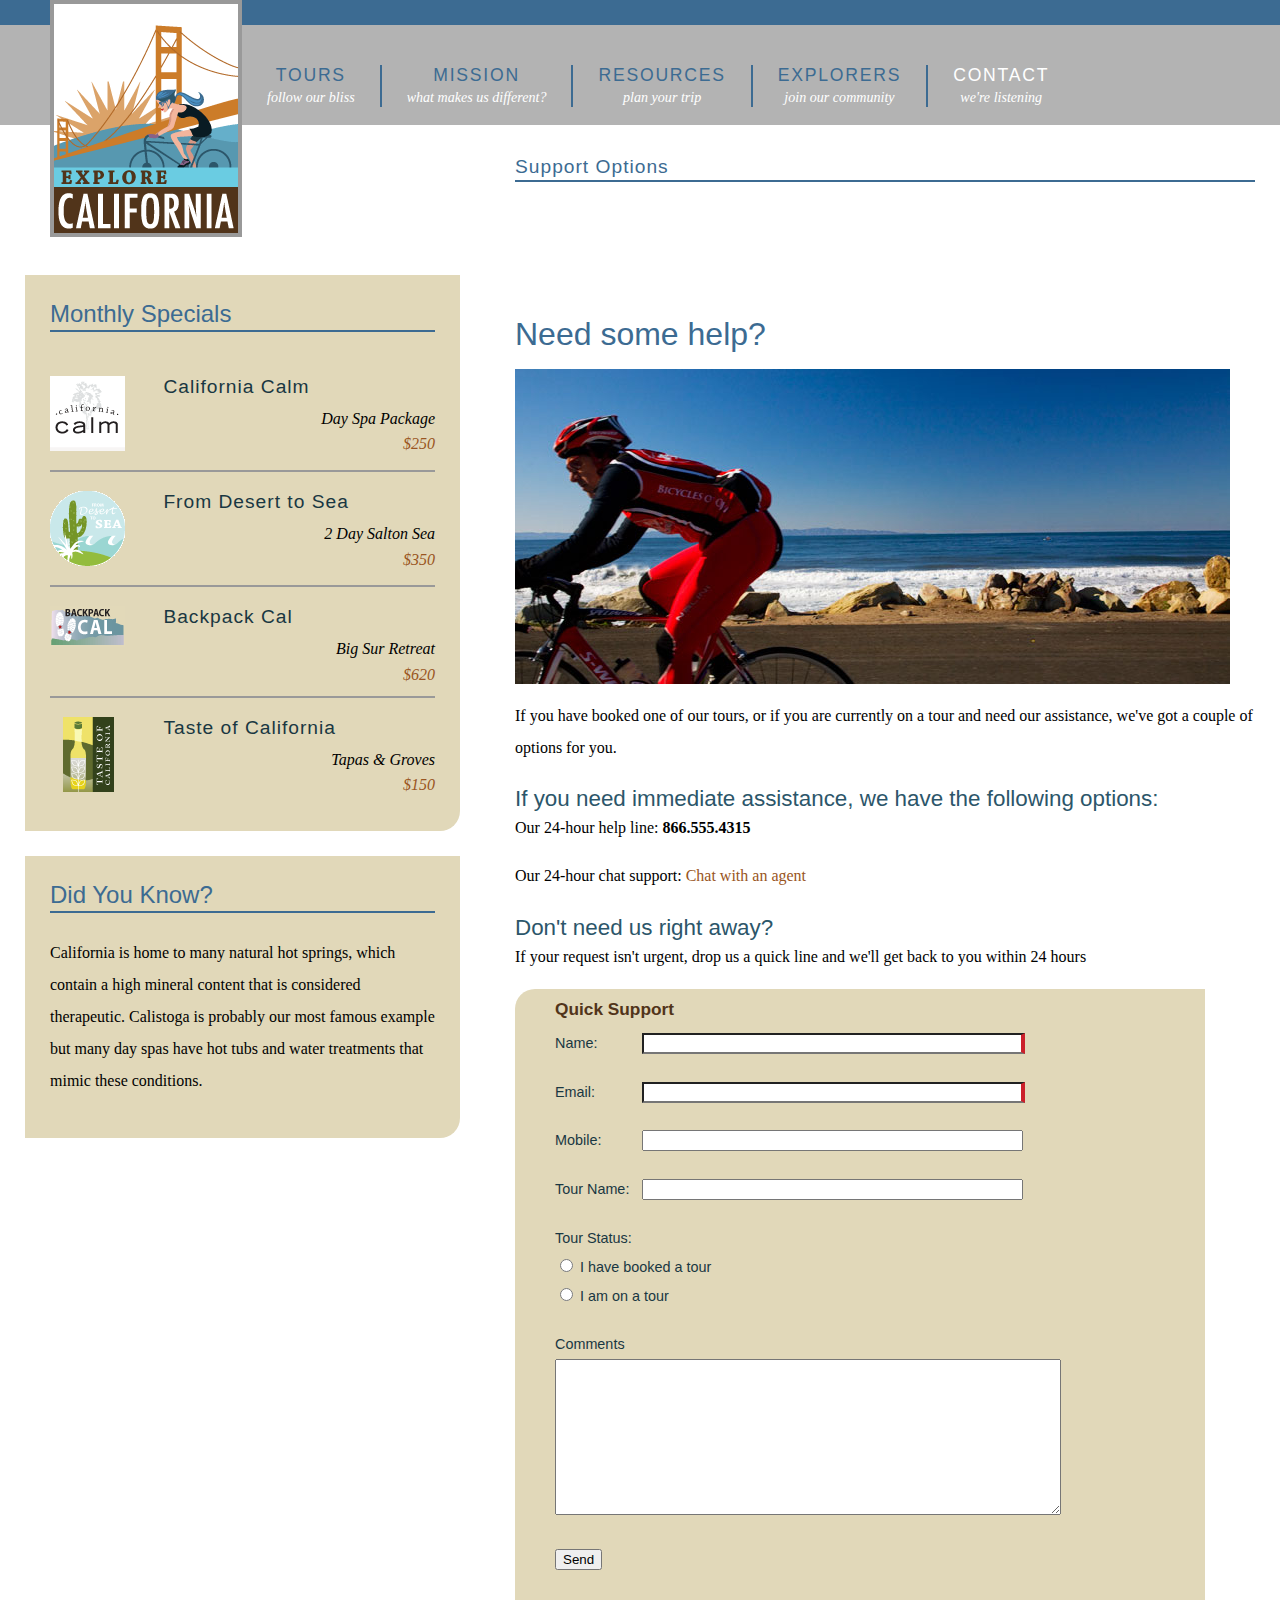
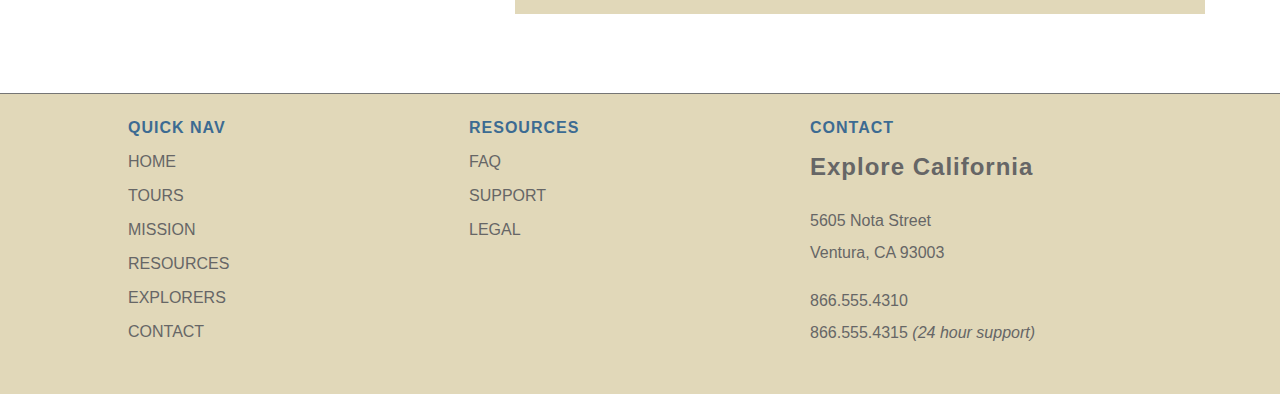
<file: support.html>
<!DOCTYPE html>
<html lang="en">
  <head>
    <meta http-equiv="Content-Type" content="text/html; charset=utf-8">
    <title>Explore California: Support</title>
    <link href="assets/stylesheets/main.css" rel="stylesheet" type="text/css" media="all">
    <script src="assets/javascripts/jquery-1.5.1.min.js"></script>
    <script src="assets/javascripts/jquery-ui-1.8.10.custom.min.js"></script>
    <script src="assets/javascripts/menus.js"></script>
  </head>
  <body>
    <div id="wrapper">

      <div id="mainHeader">
        <a href="index.html" title="home" class="logo">
          <div id="logo">
            <h1>Explore California</h1>
          </div>
        </a>
        <div id="siteNav">
          <h1>Where do you want to go?</h1>
          <ul>
            <li><a href="tours.html" title="Our tours">Tours <br /><span class="tagline">follow our bliss</span></a>
              <ul>
                <li><a href="tours.html" title="Our tours">All Tours</a></li>
                <li><a href="tours.html" title="find tours">Tours by Activity</a></li>
                <li><a href="tours.html" title="find tours">Tours by Region</a></li>
                <li><a href="tours.html" title="find tours">Tour Finder</a></li>
              </ul>
            </li>
            <li><a href="mission.html" title="What we believe">Mission <br /><span class="tagline">what makes us different?</span></a></li>
            <li><a href="resources.html" title="planning resources">Resources <br /><span class="tagline">plan your trip</span></a>
              <ul>
                <li><a href="resources/faq.html" title="Got questions?">Tour FAQs</a></li>
                <li><a href="resources/additional_resources.html" title="additional resources">Tour Information</a></li>
                <li><a href="resources/terms.html" title="terms and conditions">Site Terms</a></li>
              </ul>
            </li>
            <li><a href="explorers.html" title="Our community">Explorers <br /><span class="tagline">join our community</span></a>
              <ul>
                <li><a href="explorers/join.html" title="join our community">Join the Explorers</a></li>
                <li><a href="blog/index.html" title="read our blog!">Read our Blog</a></li>
                <li><a href="explorers/gallery.html" title="contributor photos">Tour Photos</a></li>
                <li><a href="explorers/video.html" title="check out our podcast">Video podcast</a></li>
              </ul>
            </li>
            <li><a href="contact.html" title="contact us" class="current">Contact <br /><span class="tagline">we're listening</span></a>
              <ul>
                <li><a href="support.html" title="need help?">Support</a></li>
              </ul>
            </li>
          </ul>
        </div>
      </div>
  
      <div id="mainContent">
        <div id="contentHeader">
          <h1>Support Options</h1>
        </div>
        <div id="mainArticle">
          <h1>Need some help?</h1>
          <img src="assets/images/cyclist.jpg" alt="Biking along with Cycle California" class="articleImage" />
          <p>If you have booked one of our tours, or if you are currently on a tour and need our assistance, we've got a couple of options for you. </p>
          <div id="supportOptions">
            <h2>If you need immediate assistance, we have the following options:</h2>
            <p>Our 24-hour help line: <strong>866.555.4315</strong></p>
            <p>Our 24-hour chat support: <a href="contact/chat.html">Chat with an agent</a></p>
            <h2> Don't need us right away?</h2>
            <p>If your request isn't urgent, drop us a quick line and we'll get back to you within 24 hours</p>
          </div>
          
          <form id="frmSupport" name="frmSupport" method="post" action="support_process.html">
            <fieldset id="quickSupport">
              <legend><strong>Quick Support</strong></legend>
 			        <p>
                <label for="name">Name:</label>
                <input type="text" name="name" id="name" tabindex="10" required>
              </p>
              <p>
                <label for="email">Email:</label>
                <input type="email" name="email" id="email" tabindex="20" required>
              </p>
               <p>
                <label for="phone">Mobile:</label>
                <input type="tel" name="phone" id="phone" tabindex="25">
              </p>
              <p>
                <label for="tourID">Tour Name:</label>
                <input type="text" name="tourID" id="tourID" tabindex="30">
              </p>
              <p>Tour Status:<br />
                <label class="inline">
                  <input type="radio" name="tourStatus" value="booked" id="tourStatus_0" tabindex="40" />
                  I have booked a tour
                </label>
                <label class="inline"><br />
                  <input type="radio" name="tourStatus" value="current" id="tourStatus_1" tabindex="50" />
                  I am on a tour
                </label>
              </p>
              <p>
                <label for="comments">Comments </label>
                <br />
                <textarea name="comments" id="comments" cols="45" rows="5" tabindex="60"></textarea>
              </p>
              <p>
                <input type="submit" name="submit" id="submit" value="Send" tabindex="70" />
              </p>
            </fieldset>
          </form>
        </div>
      </div>
      
      <div id="secondaryContent">
        <div id="specials" class="callOut">
          <h1>Monthly Specials</h1>
          <h2 class="top"><img src="assets/images/calm_bug.gif" alt="California Calm" width="75" height="75" />California Calm</h2>
          <p>Day Spa Package <br />
            <a href="tours/tour_detail_cycle.html">$250</a></p>
          <h2><img src="assets/images/desert_bug.gif" alt="From desert to sea" width="75" height="75" />From Desert to Sea</h2>
          <p>2 Day Salton Sea <br />
            <a href="tours/tour_detail_cycle.html">$350</a></p>
          <h2><img src="assets/images/backpack_bug.gif" alt="Backpack Cal" width="75" height="41" />Backpack Cal</h2>
          <p>Big Sur Retreat <br />
            <a href="tours/tour_detail_cycle.html">$620</a></p>
          <h2><img src="assets/images/taste_bug.gif" alt="Taste of California" width="75" height="75" />Taste of California</h2>
          <p>Tapas &amp; Groves <br />
            <a href="tours/tour_detail_taste.html">$150</a></p>
        </div>
        <div id="trivia" class="callOut">
          <h1>Did You Know?</h1>
          <p>California is home to many natural hot springs, which contain a high mineral content that is considered therapeutic. Calistoga is probably our most famous example but many day spas have hot tubs and water treatments that mimic these conditions.</p>
        </div>
      </div>
  
      <div id="pageFooter">
        <div id="quickLinks">
          <h1>Quick Nav</h1>
          <ul id="quickNav">
            <li><a href="index.html" title="Our home page">Home</a></li>
            <li><a href="tours.html" title="Explore our tours">Tours</a></li>
            <li><a href="mission.html" title="What we think">Mission</a></li>
            <li><a href="resources.html" title="Guidance and planning">Resources</a></li>
            <li><a href="explorers.html" title="Join our community">Explorers</a></li>
            <li><a href="contact.html" title="Contact and support">Contact</a></li>
          </ul>
        </div>
        <div id="footerResources">
          <h1>Resources</h1>
          <ul id="quickNav">
            <li><a href="resources/faq.html" title="Our home page">FAQ</a></li>
            <li><a href="support.html" title="Need help?">Support</a></li>
            <li><a href="resources/legal.html" title="The fine print">Legal</a></li>
          </ul>
        </div>
        <div id="companyInfo">
          <h1>Contact</h1>
          <h2>Explore California</h2>
          <p>5605 Nota Street<br />
            Ventura, CA 93003</p>
          <p>866.555.4310<br />866.555.4315 <em>(24 hour support)</em></p>
        </div>
      </div>
    </div>
  </body>
</html>
</file>
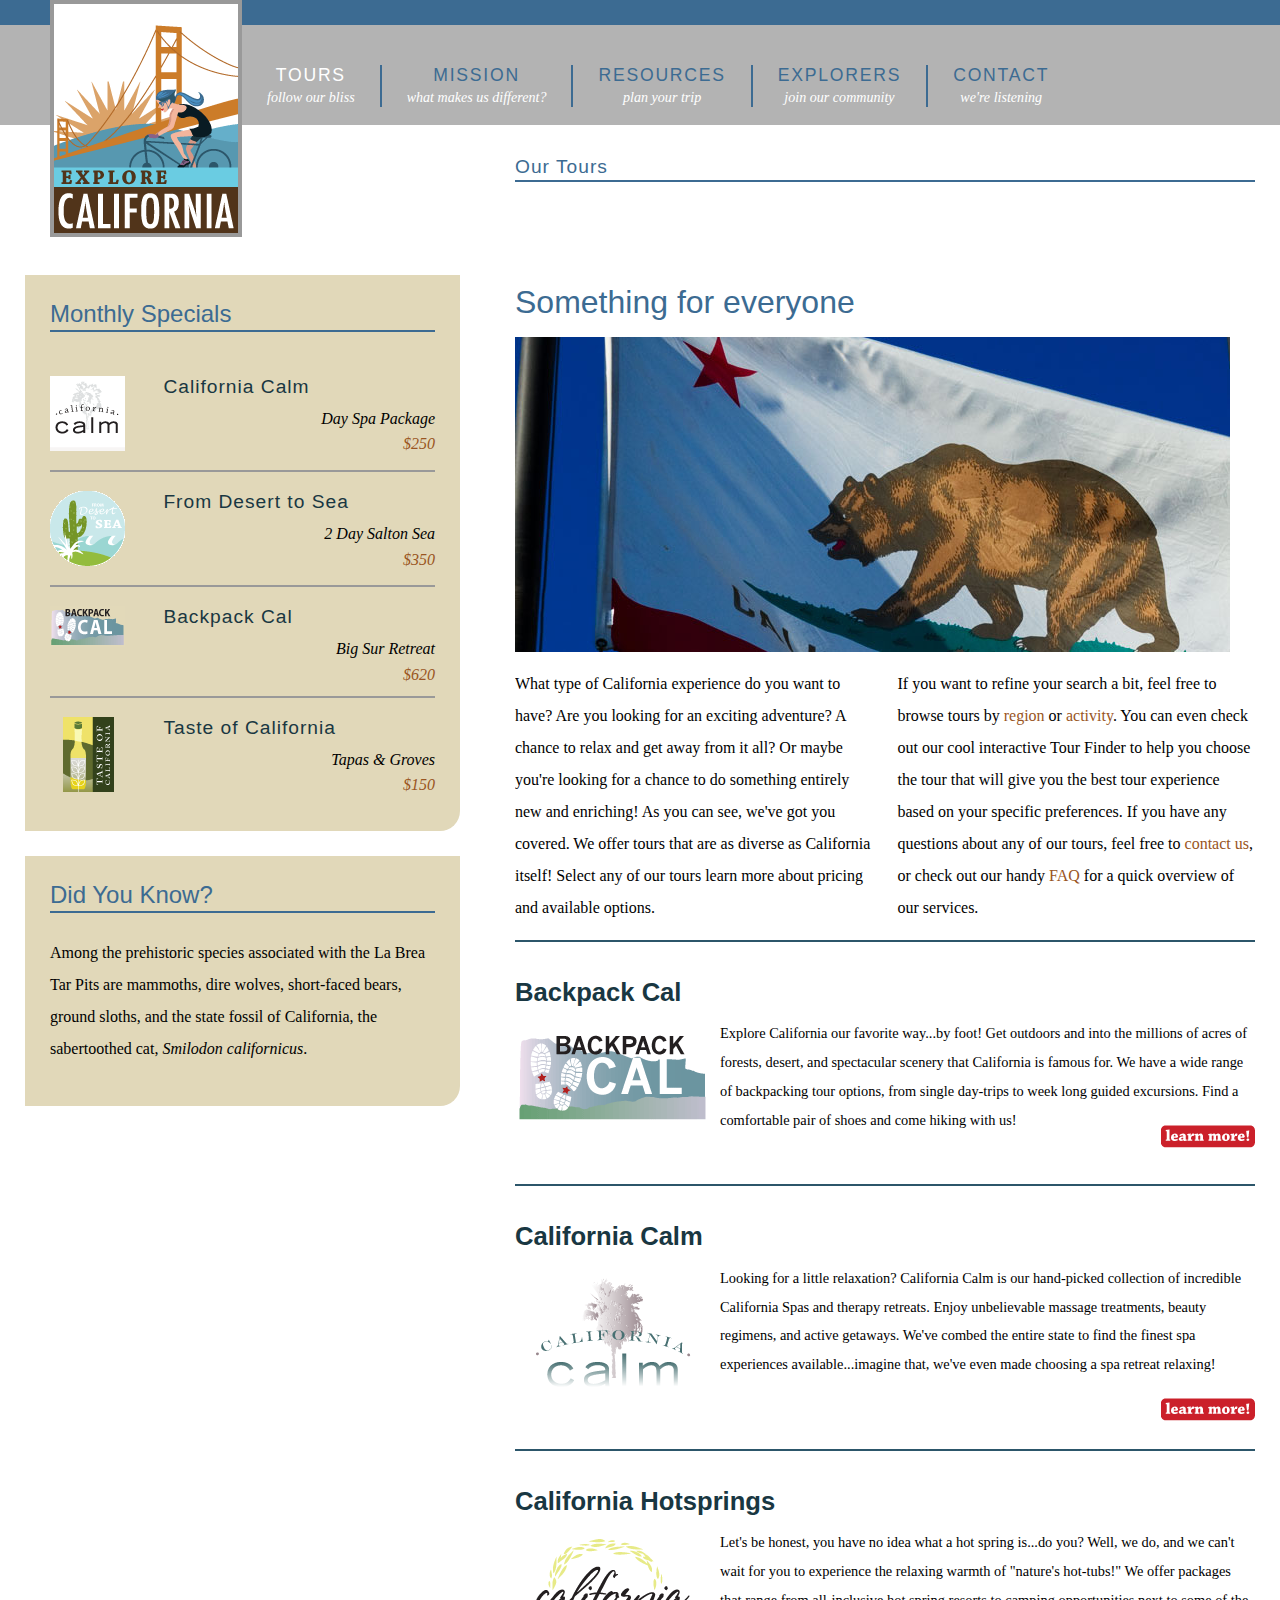
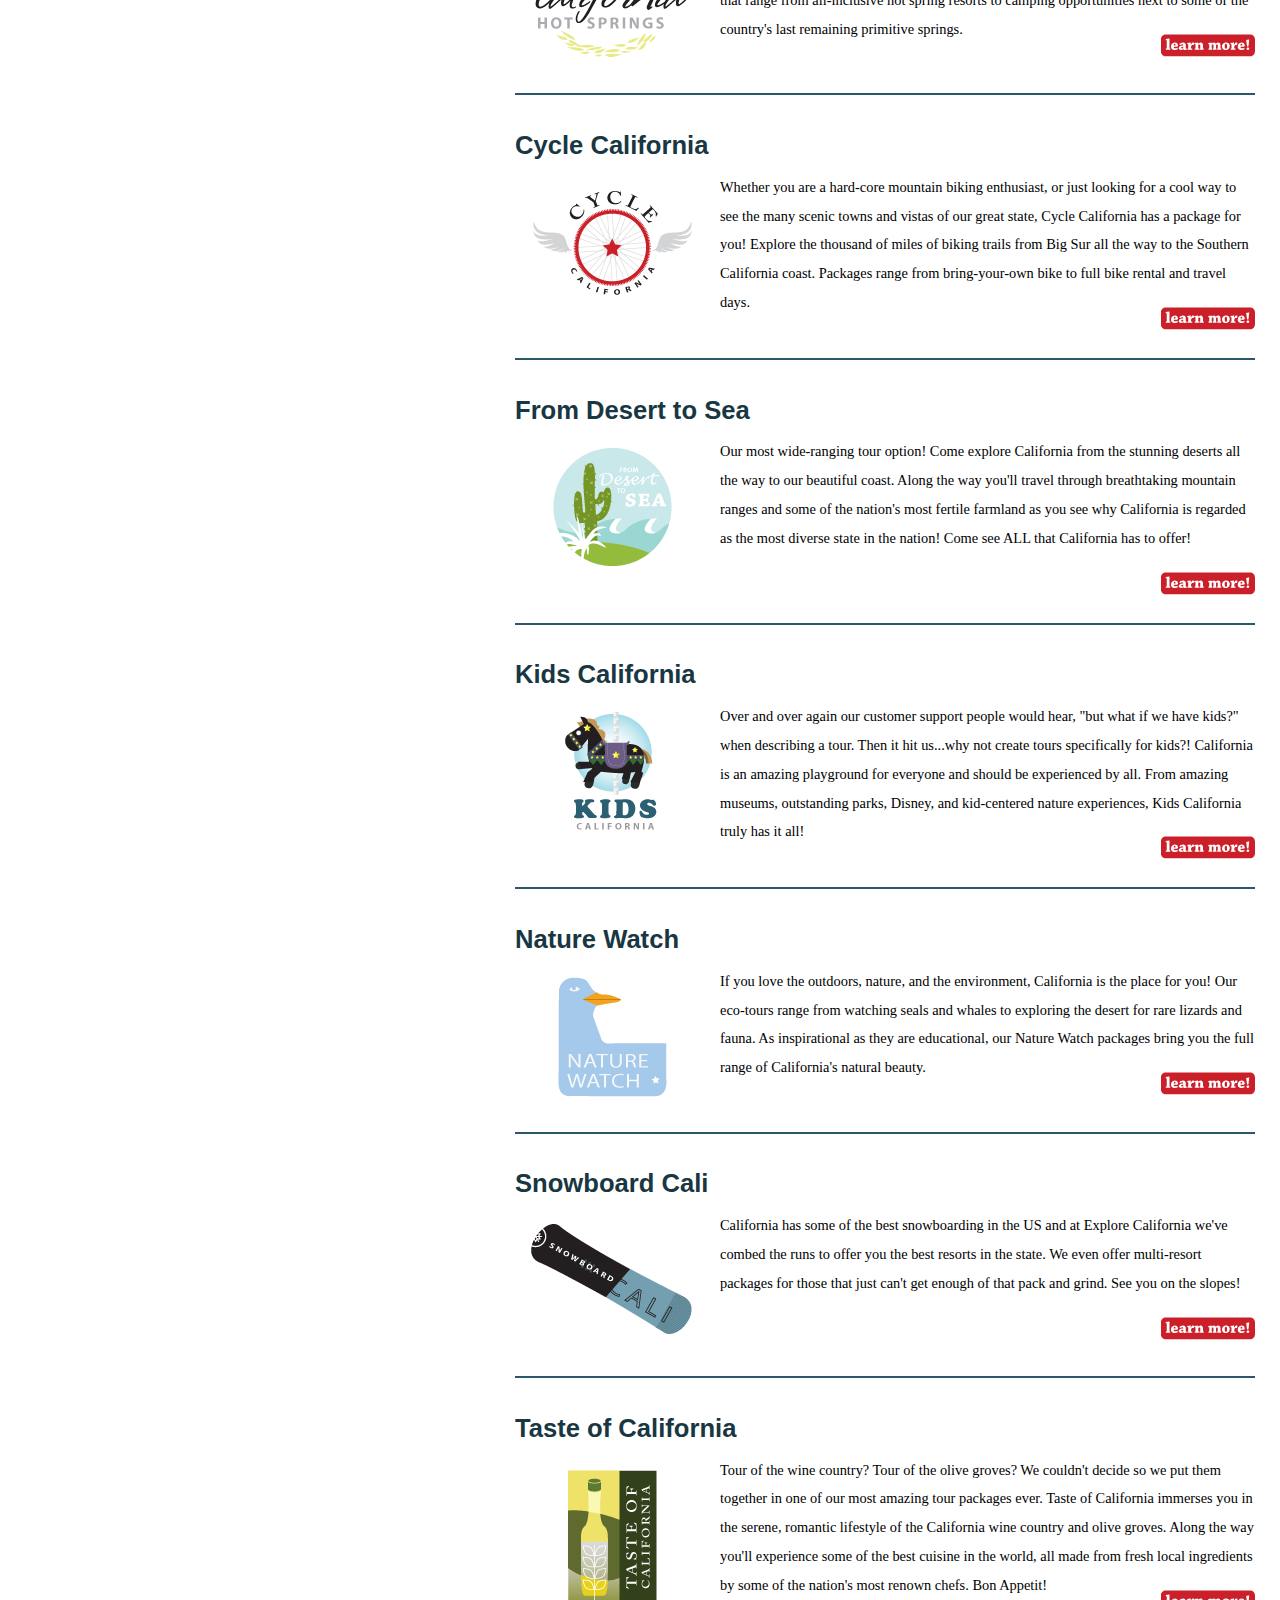
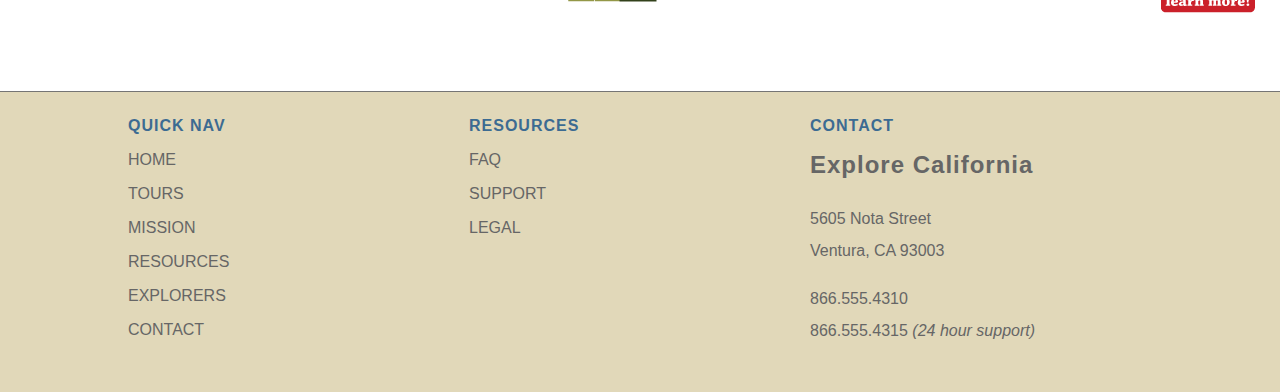
<file: tours.html>
<!DOCTYPE html>
<html lang="en">
  <head>
    <meta http-equiv="Content-Type" content="text/html; charset=utf-8">
    <title>Explore California: Tours</title>
    <link href="assets/stylesheets/main.css" rel="stylesheet" type="text/css" media="all">
    <script src="assets/javascripts/jquery-1.5.1.min.js"></script>
    <script src="assets/javascripts/jquery-ui-1.8.10.custom.min.js"></script>
    <script src="assets/javascripts/menus.js"></script>
  </head>
  <body>
    <div id="wrapper">

      <div id="mainHeader">
        <a href="index.html" title="home" class="logo">
          <div id="logo">
            <h1>Explore California</h1>
          </div>
        </a>
        <div id="siteNav">
          <h1>Where do you want to go?</h1>
          <ul>
            <li><a href="tours.html" title="Our tours" class="current">Tours <br /><span class="tagline">follow our bliss</span></a>
              <ul>
                <li><a href="tours.html" title="Our tours">All Tours</a></li>
                <li><a href="tours.html" title="find tours">Tours by Activity</a></li>
                <li><a href="tours.html" title="find tours">Tours by Region</a></li>
                <li><a href="tours.html" title="find tours">Tour Finder</a></li>
              </ul>
            </li>
            <li><a href="mission.html" title="What we believe">Mission <br /><span class="tagline">what makes us different?</span></a></li>
            <li><a href="resources.html" title="planning resources">Resources <br /><span class="tagline">plan your trip</span></a>
              <ul>
                <li><a href="resources/faq.html" title="Got questions?">Tour FAQs</a></li>
                <li><a href="resources/additional_resources.html" title="additional resources">Tour Information</a></li>
                <li><a href="resources/terms.html" title="terms and conditions">Site Terms</a></li>
              </ul>
            </li>
            <li><a href="explorers.html" title="Our community">Explorers <br /><span class="tagline">join our community</span></a>
              <ul>
                <li><a href="explorers/join.html" title="join our community">Join the Explorers</a></li>
                <li><a href="blog/index.html" title="read our blog!">Read our Blog</a></li>
                <li><a href="explorers/gallery.html" title="contributor photos">Tour Photos</a></li>
                <li><a href="explorers/video.html" title="check out our podcast">Video podcast</a></li>
              </ul>
            </li>
            <li><a href="contact.html" title="contact us">Contact <br /><span class="tagline">we're listening</span></a>
              <ul>
                <li><a href="support.html" title="need help?">Support</a></li>
              </ul>
            </li>
          </ul>
        </div>
      </div>
  
      <div id="mainContent">
        <div id="contentHeader" class="hasCrumbs">
          <h1>Our Tours</h1>
          <div id="subLinks">
  		      <ul>
              <li><a href="tours.html" title="Our tours">All Tours</a></li>
              <li><a href="tours.html" title="find tours">Tours by Activity</a></li>
              <li><a href="tours.html" title="find tours">Tours by Region</a></li>
              <li><a href="tours.html" title="find tours">Tour Finder</a></li>
            </ul>
          </div>
        </div>
 
        <div id="mainArticle">
          <h1>Something for everyone</h1>
          <img src="assets/images/flag.jpg" alt="Our Tours" class="articleImage" />
          <div class="multiCol">
            <p>What type of California experience do you want to have? Are you looking for an exciting adventure? A chance to relax and get away from it all? Or maybe you're looking for a chance to do something entirely new and enriching! As you can see, we've got you covered. We offer tours that are as diverse as California itself! Select any of our tours learn more about pricing and available options.</p>
            <p>If you want to refine your search a bit, feel free to browse tours by <a href="tour_region.html">region</a> or <a href="tour_activity.html">activity</a>. You can even check out our cool interactive Tour Finder to help you choose the tour that will give you the best tour experience based on your specific preferences. If you have any questions about any of our tours, feel free to <a href="contact.html">contact us</a>, or check out our handy <a href="explorers/faq.html">FAQ</a> for a quick overview of our services.</p>
          </div>
 
          <div id="tourDescriptions">
            <div class="tourDescription">
              <h2>Backpack Cal</h2>
              <p><img src="assets/images/back_bug.gif" alt="Backpack Cal" width="195" height="120" />Explore California our favorite way...by foot! Get outdoors and into the millions of acres of forests, desert, and spectacular scenery that California is famous for. We have a wide range of backpacking tour options, from single day-trips to week long guided excursions. Find a comfortable pair of shoes and come hiking with us! <a href="tours/tour_detail_backpack.html" title="Backpack Cal" class="more">learn more!</a></p>
            </div>

            <div class="tourDescription">
              <h2>California Calm</h2>
              <p><img src="assets/images/calm_desc_bug.gif" width="195" height="120" alt="California Calm" />Looking for a little relaxation? California Calm is our hand-picked collection of incredible California Spas and therapy retreats. Enjoy unbelievable massage treatments, beauty regimens, and active getaways. We've combed the entire state to find the finest spa experiences available...imagine that, we've even made choosing a spa retreat relaxing! <a href="tour_detail_calm.html" title="California Calm" class="more">learn more!</a></p>
            </div>
            <div class="tourDescription">
              <h2>California Hotsprings</h2>
              <p><img src="assets/images/springs_desc_bug.gif" width="195" height="120" alt="California Hot Springs" />Let's be honest, you have no idea what a hot spring is...do you? Well, we do, and we can't wait for you to experience the relaxing warmth of "nature's hot-tubs!" We offer packages that range from all-inclusive hot spring resorts to camping opportunities next to some of the country's last remaining primitive springs.<a href="tour_detail_hotsprings.html" title="California Hotsprings" class="more">learn more!</a></p>
            </div>
            <div class="tourDescription">
              <h2>Cycle California</h2>
              <p><img src="assets/images/cycle_desc_bug.gif" width="195" height="120" alt="Cycle California" />Whether you are a hard-core mountain biking enthusiast, or just looking for a cool way to see the many scenic towns and vistas of our great state, Cycle California has a package for you! Explore the thousand of miles of biking trails from Big Sur all the way to the Southern California coast. Packages range from bring-your-own bike to full bike rental and travel days. <a href="tour_detail_cycle.html" title="California Cycle" class="more">learn more!</a></p>
            </div>
            <div class="tourDescription">
              <h2>From Desert to Sea</h2>
              <p><img src="assets/images/desert_desc_bug.gif" width="195" height="120" alt="From Desert to Sea" />Our most wide-ranging tour option! Come explore California from the stunning deserts all the way to our beautiful coast. Along the way you'll travel through breathtaking mountain ranges and some of the nation's most fertile farmland as you see why California is regarded as the most diverse state in the nation! Come see ALL that California has to offer! <a href="tour_detail_desert.html" title="Desert to Sea" class="more">learn more!</a></p>
            </div>
            <div class="tourDescription">
              <h2>Kids California</h2>
              <p><img src="assets/images/kids_desc_bug.gif" width="195" height="120" />Over and over again our customer support people would hear, "but what if we have kids?" when describing a tour. Then it hit us...why not create tours specifically for kids?! California is an amazing playground for everyone and should be experienced by all. From amazing  museums, outstanding parks, Disney, and kid-centered nature experiences, Kids California truly has it all! <a href="tour_detail_kids.html" title="Kids California" class="more">learn more!</a></p>
            </div>
            <div class="tourDescription">
              <h2>Nature Watch</h2>
              <p><img src="assets/images/nature_desc_bug.gif" width="195" height="120" alt="Nature Watch" />If you love the outdoors, nature, and the environment, California is the place for you! Our eco-tours range from watching seals and whales to exploring the desert for rare lizards and fauna. As inspirational as they are educational, our Nature Watch packages bring you the full range of California's natural beauty. <a href="tour_detail_nature.html" title="Nature Watch" class="more">learn more!</a></p>
            </div>
            <div class="tourDescription">
              <h2>Snowboard Cali</h2>
              <p><img src="assets/images/snow_desc_bug.gif" width="195" height="120" alt="Snow Cali" />California has some of the best snowboarding in the US and at Explore California we've combed the runs to offer you the best resorts in the state. We even offer multi-resort packages for those that just can't get enough of that pack and grind. See you on the slopes! <a href="tour_detail_snowboard.html" title="Snowboard Cali" class="more">learn more!</a></p>
            </div>
            <div class="tourDescription">
              <h2>Taste of California</h2>
              <p><img src="assets/images/taste_desc_bug.gif" width="195" height="140" alt="Taste of California" />Tour of the wine country? Tour of the olive groves? We couldn't decide so we put them together in one of our most amazing tour packages ever. Taste of California immerses you in the serene, romantic lifestyle of the California wine country and olive groves. Along the way you'll experience some of the best cuisine in the world, all made from fresh local ingredients by some of the nation's most renown chefs. Bon Appetit! <a href="tour_detail_taste.html" title="Taste of California" class="more">learn more!</a></p>
            </div>
          </div>
        </div>
      </div>
  
      <div id="secondaryContent">
        <div id="specials" class="callOut">
          <h1>Monthly Specials</h1>
          <h2 class="top"><img src="assets/images/calm_bug.gif" alt="California Calm" width="75" height="75" />California Calm</h2>
          <p>Day Spa Package <br />
            <a href="tours/tour_detail_cycle.html">$250</a></p>
          <h2><img src="assets/images/desert_bug.gif" alt="From desert to sea" width="75" height="75" />From Desert to Sea</h2>
          <p>2 Day Salton Sea <br />
            <a href="tours/tour_detail_cycle.html">$350</a></p>
          <h2><img src="assets/images/backpack_bug.gif" alt="Backpack Cal" width="75" height="41" />Backpack Cal</h2>
          <p>Big Sur Retreat <br />
            <a href="tours/tour_detail_cycle.html">$620</a></p>
          <h2><img src="assets/images/taste_bug.gif" alt="Taste of California" width="75" height="75" />Taste of California</h2>
          <p>Tapas &amp; Groves <br />
            <a href="tours/tour_detail_taste.html">$150</a></p>
        </div>
        <div id="trivia" class="callOut">
          <h1>Did You Know?</h1>
          <p>Among the prehistoric species associated with the La Brea Tar Pits are mammoths, dire wolves, short-faced bears, ground sloths, and the state fossil of California, the sabertoothed cat, <em>Smilodon californicus</em>.</p>
        </div>
      </div>
      
      <div id="pageFooter">
        <div id="quickLinks">
          <h1>Quick Nav</h1>
          <ul id="quickNav">
            <li><a href="index.html" title="Our home page">Home</a></li>
            <li><a href="tours.html" title="Explore our tours">Tours</a></li>
            <li><a href="mission.html" title="What we think">Mission</a></li>
            <li><a href="resources.html" title="Guidance and planning">Resources</a></li>
            <li><a href="explorers.html" title="Join our community">Explorers</a></li>
            <li><a href="contact.html" title="Contact and support">Contact</a></li>
          </ul>
        </div>
        <div id="footerResources">
          <h1>Resources</h1>
          <ul id="quickNav">
            <li><a href="resources/faq.html" title="Our home page">FAQ</a></li>
            <li><a href="support.html" title="Need help?">Support</a></li>
            <li><a href="resources/legal.html" title="The fine print">Legal</a></li>
          </ul>
        </div>
        <div id="companyInfo">
          <h1>Contact</h1>
          <h2>Explore California</h2>
          <p>5605 Nota Street<br />
            Ventura, CA 93003</p>
          <p>866.555.4310<br />866.555.4315 <em>(24 hour support)</em></p>
        </div>
      </div>
    </div>
  </body>
</html>
</file>
<file: assets/stylesheets/main.css>
@charset "UTF-8";

/*style sheet for Explore California

©2012 lynda.com
This style sheet may be reused for personal education only
any reuse, educational or otherwise, without the expressed 
consent of lynda.com is prohibited.*/

/* -------- color guide ----------
#3c6b92 : main blue
#6acce2 : light blue
#2c566a : teal accent
#193742 : dark blue
#e1d8b9 : sand accent
#cb7d20 : orange accent
#51341a : brown
#995522 : dark orange (used for links or high contrast accents)
#cb202a : red accent (this color does not encode well, use only for small accents)
#896287 : purple
*/

/* to jump to a specific section search for the unique character pair at the front of each TOC section 
  <<<tip, highlight the special character and use the shortcut for Find Selection Cntr/Cmd + Shift + G >> */
  
  /* ----- Style sheet TOC ----------------
      ^1 Global constants
    ^2 Global classes
    ^3 Home page layout
    ^4 Base Layout styles
    ^5 Region detail styles
      ^5a Header
      ^5b Navigation
      ^5c Main Content
        ^5d data tables
        ^5e spotlight region
        ^5f forms
      ^5g Secondary Content
      ^5h Footer
*/


/* This is etra comment here noting something very important */


/* ^1 --------------------------- global constants -------------------------*/
/*limited reset*/
html, body, div, h1, h2, h3, h4, h5, h6, p, blockquote, address, span, em, strong, img, ol, ul, li {
  margin: 0;
  padding: 0;
  border: 0;
}

a:link, a:visited {
  color: #952;
  text-decoration: none;
}
a:hover, a:active {
  color: #cb7d20;
  border-bottom: 1px dashed #cb7d20;
}
p + h1 {
  margin-top: 1em;
  padding-top: 1em;
  border-top: 2px solid #999;
}
p {
  font-size: 1em;
  line-height: 2;
  margin: 0 0 1em;
}

body {
  font: 100% Georgia, "Times New Roman", Times, serif;
  background: #3C6B92;
}

/* ^2 ------ global classes -------- */
.clear {
  clear: both;
}
span.accent {
  display: block;
  text-align: right;
}
#mainContent img.articleImage {
  display: block;
  margin: 1em 0;
}
.callOut {
  background: #e1d8b9;
  padding: 25px;
  margin-bottom: 25px;
  -webkit-border-top-left-radius: 0px;
  -webkit-border-top-right-radius: 0px;
  -webkit-border-bottom-right-radius: 20px;
  -webkit-border-bottom-left-radius: 0px;
  -moz-border-radius-topleft: 0px;
  -moz-border-radius-topright: 0px;
  -moz-border-radius-bottomright: 20px;
  -moz-border-radius-bottomleft: 0px;
  border-top-left-radius: 0px;
  border-top-right-radius: 0px;
  border-bottom-right-radius: 20px;
  border-bottom-left-radius: 0px;
  width: 385px;
}
/* ^3 ------------- home page specfic layout styles ----------- */
#home #wrapper {
  background: #000 url(../images/home_page_back.jpg) no-repeat 0 100px;
}
#actionCall {
  height: 328px;
  clear: both;
  border-top: 1px solid #757575;
}
#actionCall h1{
  font: normal 2.8em Helvetica, Arial, sans-serif;
  color: #fff;
  text-shadow: 1px 0px 0px #000;
  filter: dropshadow(color=#000000, offx=1, offy=0); 
  margin: 70px 0 0 607px;
  letter-spacing:1px;
}
#actionCall a:link, #actionCall a:visited{
  border: none;
  width: 285px;
  height: 55px;
  background: url(../images/tour_badge.png) no-repeat;
  display:block;
  margin: 70px 0 0 783px;
}
#actionCall a:hover, #actionCall a:active{
  background-position: left bottom;
}
#actionCall h2{
  text-indent:-1000em;
}
#home #contentWrapper{
  margin: 0 25px;
  padding: 25px;
  background: #fff;
  background: rgba(255,255,255, 0.9);
  float: left;
  width: 1180px;
}
#home #mainContent {
  float: right;
  width: 700px;
  padding-right: 0;
  margin-right: 0;
}
#home #secondaryContent {
  float: left;
  width: 400px;
  margin-top: 0;
}
#home #mainContent h1, #home #secondaryContent h1 {
  margin: 1em 0 .5em;
  padding-top: 2em;
  border-top: 2px solid #999;
}
#home #mainContent h1:first-child, #home #secondaryContent h1:first-child {
  border: none;
  padding-top: 0;
  margin: 0 0 .25em;
}
#home #mainContent p + h1 {
  margin-top: 1em;
  padding-top: 1em;
  border-top: 2px solid #999;
}
#home #mainContent p {
  font-size: 1em;
  line-height: 2;
  margin: 1em 0;
}
#home #mainContent p.spotlight{
  padding-right: 200px;
  background: url(../images/cycle_logo.png) no-repeat top right;
}
#home video {
  margin: 1em 0;
}
#home p.videoText {
  width: 525px;
}
/* ^4 --------------------- base layout styles ------------------- */
#wrapper {
   position: relative;
  padding: 0;
  width: 1280px;
  margin: 25px auto 0;
  background: #fff;
  text-align: left;
  z-index: 1; /*fix for IE menu issues*/
}
#mainHeader {
  position: relative;
  float: left;
  z-index: 2; /*fix for IE menu issues*/
}
#mainContent {
  float: right;
  width: 740px;
  margin-right: 25px;
  overflow: hidden;
}
#secondaryContent {
  float: left;
  margin-top: 150px;
  width: 440px;
  padding-left: 25px;
}
#pageFooter {
  background: #e1d8b9;
  clear:both;
  overflow: auto;
  border-top: 1px solid #757575;
  height: 300px;
  width: 100%;
}
/* ^5----------------------- region-detail styles ------------------------ */
/*  header  ^5a*/

#mainHeader a.logo:hover {
  border: none;
}
#mainHeader a.logo{
  width: 192px;
  height: 237px;
  display: block;
  background: url(../images/logo.gif) no-repeat;
  position: absolute;
  top: -25px;
  left: 50px;
  text-indent: -1000em;
  z-index: 2000;
}

/* navigation ^5b*/
#siteNav h1 {
  display: none;
}
#siteNav ul {
  list-style: none;
  padding:0;
  margin:0;
  float: left;
}
#siteNav > ul {
  height: 100px;
  background-color: #b3b3b3;
  width: 1038px; /*add padding-left for total width*/
  padding-left: 242px; /*allow logo to clear*/
}
#siteNav ul > li {
  float: left;
  margin:2.5em 0 0;
  padding: 0;
  position: relative;
}
#siteNav li a:link, #siteNav li a:visited{
  display: block;
  padding: 0 25px;
  border-right: 2px solid #3c6b92;
  font: 1.1em Helvetica, Arial, sans-serif;
  text-transform: uppercase;
  color: #3c6b92;
  text-align: center;
  letter-spacing: .1em;
}
#siteNav li a.current, #siteNav li a.current:hover {
  color: #fff;
  cursor: default;
}
#siteNav li a:hover, #siteNav li a:active{
  color: #fff;
  border-bottom: none;
}
#siteNav li a:link span.tagline, #siteNav li a:visited span.tagline{
  font: italic .8em Georgia, "Times New Roman", Times, serif;
  color: #fff;
  text-transform: none;
  padding-top: .5em;
  letter-spacing: 0;
}
#siteNav li:last-child a{
  border-right: none;
}
#siteNav li ul {
  position: absolute;
  top: 30px;
  left: auto;
  display: none;
  -webkit-box-shadow: 2px 2px 5px #333;
  -moz-box-shadow: 2px 2px 5px #333;
  box-shadow: 2px 2px 5px #333;
  -moz-border-radius-topleft: 0px;
  -moz-border-radius-topright: 0px;
  -moz-border-radius-bottomright: 10px;
  -moz-border-radius-bottomleft: 10px;
  border-top-left-radius: 0px;
  border-top-right-radius: 0px;
  border-bottom-right-radius: 10px;
  border-bottom-left-radius: 10px; 
  width: 100%;
  background: #fff;
}
.no-js #siteNav li:hover ul, .no-js #siteNav li ul:hover{
  display: block;
}
#siteNav li ul li {
  float:none;
  padding: 0;
  margin:0;
}
#siteNav li ul a:link, #siteNav li ul a:visited {
  font:normal .7em Helvetica, Arial, sans-serif;
  line-height: 2.5em;
  text-align: center;
  color: #3c6b92;
  padding: 0 1em;
  display:block;
  border-right: none;
  letter-spacing: 0;
  border-bottom: 1px solid #3c6b92;
}
#siteNav li ul a:hover, #siteNav li ul a:active {
  color: #fff;
  background: #3c6b92;
}
/* mainContent ^5c */
#mainContent #contentHeader {
  margin-bottom: 6em;
}
/* keep headlines the same when crumbs are present */
#wrapper #mainContent div.hasCrumbs {
  margin-bottom: 4em;
}
#mainContent #contentHeader h1 {
  font: normal 1.2em Helvetica, Helvetica, Arial, sans-serif;
  padding-bottom: .1em;
  letter-spacing: 1px;
  border-bottom: 2px solid #3c6b92;
  color: #3c6b92;
  margin-top: 1.6em;
}
#mainContent #contentHeader #subLinks {
  display: none;
}
#mainContent h2{
  font: normal 1.4em Helvetica, Helvetica, Arial, sans-serif;
  color: #3c6b92;
  margin: 1em 0 0;
}
#mainContent h3{
  font: bold 1.2em Helvetica, Helvetica, Arial, sans-serif;
  color: #3c6b92;
  margin: 1em 0 0;
}
#mainContent #mainArticle {
  margin-bottom: 50px;
  float: left;
}
#mainContent #mainArticle pre {
  font-family: "Lucida Sans Unicode", "Lucida Grande", sans-serif;
  font-size: .9em;
  padding: 25px;
  background: #eee;
  border: 1px solid #ccc;
  margin-left: 25px;
  -webkit-border-top-left-radius: 0px;
  -webkit-border-top-right-radius: 0px;
  -webkit-border-bottom-right-radius: 20px;
  -webkit-border-bottom-left-radius: 0px;
  -moz-border-radius-topleft: 0px;
  -moz-border-radius-topright: 0px;
  -moz-border-radius-bottomright: 20px;
  -moz-border-radius-bottomleft: 0px;
  border-top-left-radius: 0px;
  border-top-right-radius: 0px;
  border-bottom-right-radius: 20px;
  border-bottom-left-radius: 0px;
  display: block;
}
#mainContent #mainArticle .multiCol {
  -moz-column-count: 2;
  -moz-column-gap: 25px;
  -webkit-column-count: 2;
  -webkit-column-gap: 25px;
  column-count: 2;
  column-gap: 25px;
}
#mainContent #mainArticle h1{
  font: normal 2em Helvetica, Arial, sans-serif;
  color: #3c6b92;
  margin: 1.2em 0 .2em;
}
#mainContent #mainArticle #supportOptions h2{
  font: normal 1.4em Helvetica, Arial, sans-serif;
  color: #2c566a;
}
#mainContent #mainArticle h2 span.tourCost {
  font-size: .8em;
  color: #666;
  font-style: italic;
  margin-top: .5em;
  display: block;
  border-bottom: 1px solid #666;
  padding-bottom: .25em;
  margin-bottom: 1em;
}
#mainContent #mainArticle ul {
  list-style: none;
  margin: 1em 0;
  padding: 0;
}
#mainContent #mainArticle ul ul{
  margin: 1.4em 0 1em 0;
}
#mainContent #mainArticle li {
  margin: 0 0 1.2em 2.4em;
  padding: 0 0 0 24px;
  background: url(../images/star_bullet.gif) no-repeat 0 2px;
  font-size: 1em;
  color: #51341a;
}
#mainContent #mainArticle li li{
  font-size: 100%;
  margin-bottom: .7em;
}
#mainContent #mainArticle ul.faqNav{
  -moz-column-count: 3;
    -moz-column-gap: 16px;
    -webkit-column-count: 3;
    -webkit-column-gap: 16px;
    column-count: 3;
    column-gap: 16px;
   padding: 0;
   width: 650px;
}
#mainContent #mainArticle ul.faqNav li{
  background: none;
  padding: 0;
  font-size: .8em;
}
#mainContent #mainArticle ul.faqNav a{
  background: #cb7d20;
  padding: 5px;
  font-family: Helvetica, Arial, sans-serif;
  color: #fff;
  width: 100%;
  display: block;
  text-align: center;
}
#mainContent #mainArticle ul.faqNav a:hover{
  background: #952;
  border: none;
}
#mainContent div.tourDescription {
  border-top: 2px solid #2c566a;
  float: left;
  clear: left;
  padding: 10px 0;
  margin-bottom: 15px;
}
#mainContent .tourDescription h2 {
  font-size: 1.6em;
  color: #193742;
  font-weight: bold;
  margin-bottom: .5em;
  clear: right;
}
#mainContent .tourDescription h3.price {
  font-size: 1.2em;
  font-family: Georgia, "Times New Roman", Times, serif;
  color: #666;
  font-weight: normal;
  font-style: italic;
  text-align: right;
  clear: right;
  margin: -1.6em 0 1em;
}
#mainContent .tourDescription p {
  font-size: .9em;
  line-height: 2;
}
#mainContent .tourDescription span.option {
  font-weight: bold;
  text-align: right;
  display:block;
}
#mainContent .tourDescription img {
  float: left;
  padding: 10px 10px 10px 0;
}
#mainContent .tourDescription a.more {
  display:block;
  float: right;
  width: 95px;
  height: 30px;
  background: url(../images/more_bug.gif) no-repeat left top;
  text-indent: -1000em;
  margin: 15px 0 0 15px;
}
#mainContent a.book {
  display:block;
  float: right;
  width: 95px;
  height: 30px;
  background: url(../images/book_bug.gif) no-repeat left top;
  text-indent: -1000em;
  margin: 15px 0 0 15px;
}
#mainContent a.detail {
  float: left;
}
#mainContent .tourDescription a.more:hover,#mainContent a.book:hover{
  background-position: right top;
  border: none;
}
#mainContent #mainArticle dl.faq {
  margin-bottom: 1em;
  padding-bottom: 1em;
  border-bottom: 1px solid #999;
}
#mainContent #mainArticle dl.faq dt {
  font: normal bold .9em Helvetica, Arial, sans-serif;
  padding: 0;
  margin: 1em 0 .5em;
  color: #333;
  letter-spacing: 1px;
}
#mainContent #mainArticle dl.faq dd {
  font-size: .9em;
  line-height: 1.4;
  color: #333;
  text-align: justify;
  margin: 0;
  padding: 0 0 0 2em;
}
#mainContent #mainArticle p a.top {
  text-align: right;
  padding-left: 30px;
  background: url(../images/return_top.gif) no-repeat;
  line-height: 20px;
  float: right;
}
#mainContent #mainArticle p a.top:hover {
  border: none;
  color: #333;
}
/* data tables ^5d */
/*simple tables*/
#mainContent table.simple {
  width: 90%;
  background: #c3cebc;
  border: none;
  margin: 1em 0 1em;
  border: 1px solid #666;
  border-collapse: collapse;
}
#mainContent table.small {
  width: 60%;
  border: none;
  margin: 1em 0 1em;
}
#mainContent table.simple thead{
  background: #555;
  border-bottom: 1px solid #000;
}
#mainContent table.simple thead th{
  font-size: .8em;
  font-weight: normal;
  text-align: left;
  padding: 0 10px;
  line-height: 2.6em;
  color: #fff;
}
#mainContent table.simple caption {
  text-transform: uppercase;
  font-weight: bold;
  font-size: 1.2em;
  text-align: left;
  font-family: Helvetica, Arial, sans-serif;
}
#mainContent table.simple caption time {
  font-size: .6em;
  font-style: italic;
  text-align: right;
  text-transform: lowercase;
  position: relative;
  right: 0;
  top: -1.4em;
  display: block;
}

#mainContent table.simple th, #mainContent table.simple td {
  font-family: Helvetica, Helvetica, Arial, sans-serif;
  font-size: .8em;
  padding-left: 1em;
  text-align: left;
  line-height: 3;
}
#mainContent table.simple td {
  border: 1px solid #666;
}
#mainContent table.small td {
  border: none;
}
#mainContent table.simple tr:nth-child(odd) {
  background: #e1d8b9;
}
/*complex tables*/
#mainContent table.complex {
  width: 95%;
  margin: 1em auto 1em;
  font-family: Helvetica, Helvetica, Arial, sans-serif;
  font-size: 0.9em;
  border-collapse: collapse;
  border: 1px solid #333;
  background: #e1d8b9;
}
#mainContent table.complex caption {
  text-transform: uppercase;
  font-weight: bold;
  font-size: 1.2em;
  text-align: left;
  font-family: Helvetica, Arial, sans-serif;
}
#mainContent table.complex th{
  font-size: 1em;
  font-weight: normal;
  text-align: left;
  padding: 0 10px;
  line-height: 2.6em;
  color: #FFF;
  background: #555;
  border-bottom: 1px solid #000;
}
#mainContent table.complex thead {
  background: url(../images/thead_back.gif) repeat-x left top;
  height: 40px;
}
#mainContent table.complex thead th {
  background: none;
  color: #000;
  text-align:left;
  border: 1px solid #333;
}
#mainContent table.complex td {
  padding: 0 10px;
  border: 1px solid #333;
  font-size: .8em;
}

#mainContent #trailType, #mainContent #trailPath, #mainContent #trailRating {
  background: #fff;
}
/* form styling ^5f */
#mainContent #mainArticle form p {
  color: #193742;
  margin: 0 0 20px 20px;
}
#mainContent #mainArticle form p.subHead {
  margin: 0 0 0 20px;
  clear: both;
}
#mainContent #mainArticle form label.subHead {
  display: block;
  float: none;
  margin: 0;
  width: auto;
}
#mainContent form {
  font: normal .9em Arial, Helvetica, sans-serif;
  color: #193742;
}
#mainContent fieldset {
  padding: 40px 20px 20px 20px;
  margin: 0 0 2em;
  background-color: #e1d8b9;
  width: 650px;
  border: none;
  position: relative;
  -webkit-border-top-left-radius: 20px;
  -webkit-border-top-right-radius: 0px;
  -webkit-border-bottom-right-radius: 0px;
  -webkit-border-bottom-left-radius: 0px;
  -moz-border-radius-topleft: 20px;
  -moz-border-radius-topright: 0px;
  -moz-border-radius-bottomright: 0px;
  -moz-border-radius-bottomleft: 0px;
  border-top-left-radius: 20px;
  border-top-right-radius: 0px;
  border-bottom-right-radius: 0px;
  border-bottom-left-radius: 0px;
}
#mainContent fieldset legend {
  padding: 0;
  margin: 0;
  color: #51341a;
}
#mainContent legend strong {
  position: absolute;
  margin-left: 20px;
  margin-top: 10px;
  font-size: 1.2em;
}
#mainContent input[type="text"], #mainContent input[type="email"],#mainContent input[type="password"],#mainContent input[type="tel"],#mainContent input[type="url"]{
  width: 350px;
  padding-right: 25px;
}
#mainContent textarea {
  width: 500px;
  height: 150px;
}
#mainContent form label{
  width: 80px;
  float: left;
  clear: left;
  margin-right: .50em;
}
#mainContent form label.inline {
  width: auto;
  float: none;
}

#mainContent #mainArticle form ol{
  list-style:none;
  margin: 0;
  padding: 0;
}
#mainContent #mainArticle form li {
  background: none;
  margin: 0;
  padding: 0;
}
#mainContent form input[required]{
  border-right: 4px solid #cb202a;
}
/*contact form*/
#mainContent form#frmContact .col1 {
  float: left;
  padding-left: 20px;
  margin-right: 20px;
  width: 160px;
  margin-bottom: 1em;
}
#mainContent form#frmContact .col2, #mainContent form#frmContact .col3 {
  float: left;
  margin-right: 20px;
  width: 170px;
}
#mainContent form#frmContact div p {
  margin: 0 0 .5em 0;
}
#mainContent form#frmContact div label {
  font-size: .9em;
  display: inline;
  float: none;
}
/* secondaryContent ^5g */
#secondaryContent h1 {
  font: normal 1.5em Helvetica, Arial, sans-serif;
  font-weight: normal;
  color: #3c6b92;
  padding-bottom: .1em;
  margin-bottom: 1em;
  border-bottom: 2px solid #3c6b92;
}
#secondaryContent #specials h2 {
  font-size: 1.2em;
  font-family: Helvetica, Arial, sans-serif;
  color: #193742;
  margin-bottom: 0;
  border-top: 2px solid #999;
  padding-top: 1em;
  font-weight: normal;
  clear: both;
  letter-spacing:1px;
}
#secondaryContent #specials h2.top {
  border:none;
  margin-top: 1em;
}
#secondaryContent #specials p {
  font-style: italic;
  text-align: right;
  margin: .5em 0;
  line-height: 1.6;
}
#secondaryContent #specials img {
  float: left;
  padding-bottom: 1em;
  padding-right: 2em;
}
/* footer region ^5h */  
#pageFooter div {
  float: left;
  width: 341px;
  padding-top: 25px;
}
#pageFooter div:first-child {
  margin-left: 128px;
}
#pageFooter div h1{
  font-family: Helvetica, Arial, sans-serif;
  font-size: 1em;
  letter-spacing:1px;
  color: #3c6b92;
  text-transform: uppercase;
  margin-bottom: 1em;
}
#pageFooter div h2{
  font-family: Helvetica, Arial, sans-serif;
  font-size: 1.5em;
  letter-spacing:1px;
  color: #666;
  margin-bottom: 1em;
}
#pageFooter div p{
  font-family: Helvetica, Arial, sans-serif;
  font-size: 1em;
  margin-bottom: 1em;
  color: #666;
}
#pageFooter div ul{
  list-style: none;
  margin: 0;
  padding:0;
}
#pageFooter div li {
  margin-bottom: 1em;
}
#pageFooter div li a:link, #pageFooter div li a:visited {
  font-family: Helvetica, Arial, sans-serif;
  text-transform: uppercase;
  color: #666;
}
#pageFooter div li a:hover, #pageFooter div li a:active {
  color: #fff;
  border: none;
}
</file>
